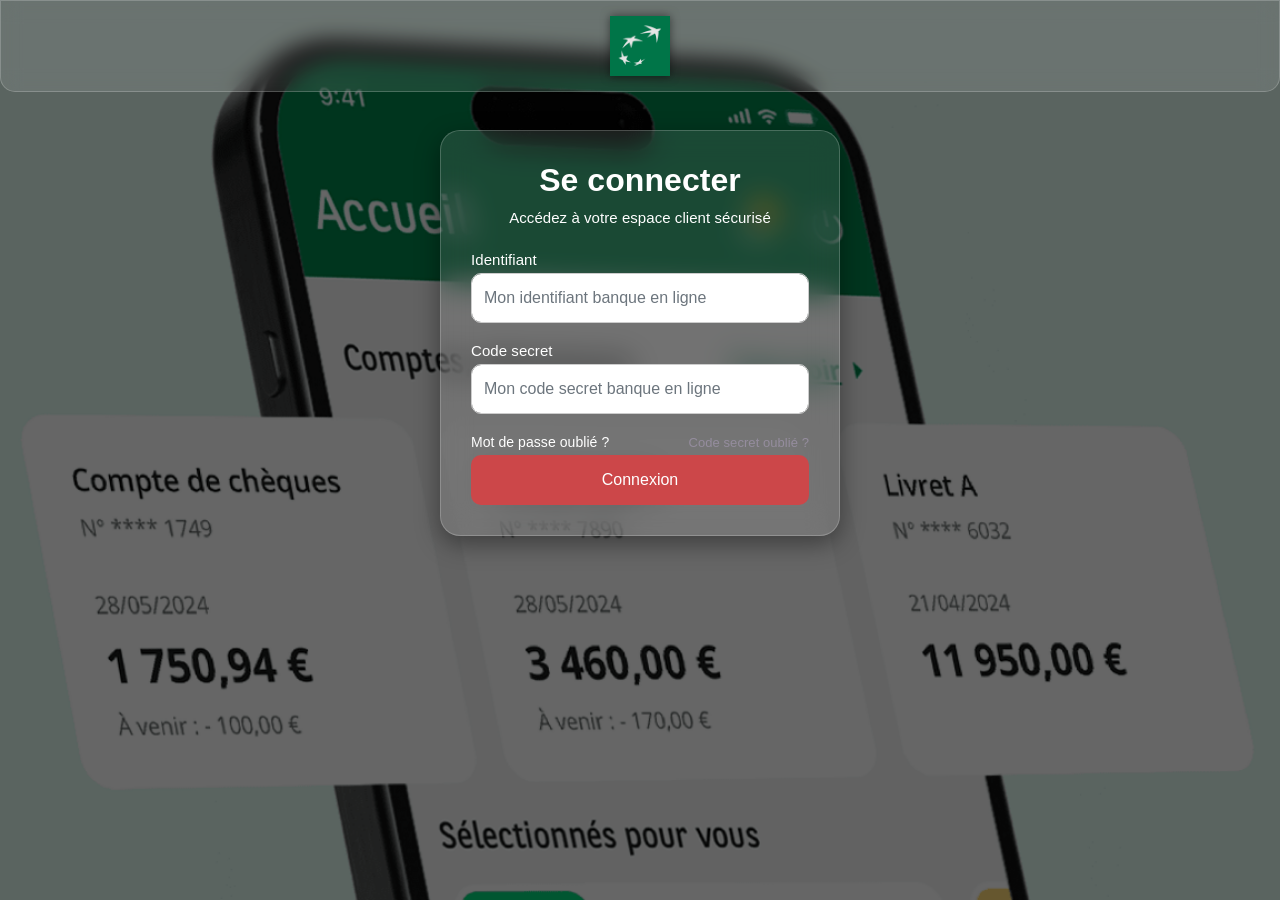
<file: app-login.html>
<!DOCTYPE html>
<html lang="fr">
<head>
    <meta charset="UTF-8">
    <meta name="viewport" content="width=device-width, initial-scale=1.0">
    <title>BNP- Paribas - Banque Privé</title>
    <link rel="icon" href="/favicon.png" type="image/png">
    <link rel="stylesheet" href="assets/css/style.css">

    <style>
        body {
            margin: 0;
            padding: 0;
            background-image: url('assets/img/banque.png'); /* Mets ton image ici */
            background-size: cover;
            background-position: center;
            background-attachment: fixed;
            font-family: 'Arial', sans-serif;
            display: flex;
            flex-direction: column;
            min-height: 100vh;
            justify-content: flex-start;
        }

        .background-overlay {
            position: fixed;
            top: 0;
            left: 0;
            width: 100%;
            height: 100%;
            background: rgba(0, 0, 0, 0.6);
            z-index: 0;
        }

        .navbar {
    display: flex;
    justify-content: center;
    align-items: center;
    padding: 15px 20px;
    background: rgba(255, 255, 255, 0.1);  /* Léger voile blanc */
    backdrop-filter: blur(10px);           /* Le flou magique */
    -webkit-backdrop-filter: blur(10px);   /* Pour Safari */
    border: 1px solid rgba(255, 255, 255, 0.2);  /* Petite bordure élégante */
    position: fixed;
    top: 0;
    width: 100%;
    z-index: 2;
    border-radius: 0 0 15px 15px;  /* Coins arrondis en bas */
}


        .navbar img {
            height: 60px;
        }

        .form-container {
    max-width: 400px;
    width: 90%;
    margin: 130px auto 40px auto;
    background: rgba(255, 255, 255, 0.1);
    backdrop-filter: blur(15px);
    -webkit-backdrop-filter: blur(15px);
    padding: 30px;
    border-radius: 20px;
    border: 1px solid rgba(255, 255, 255, 0.2);
    box-shadow: 0 8px 25px rgba(0, 0, 0, 0.4);
    z-index: 1;
    position: relative;
    opacity: 0;
    transform: translateY(20px);
    animation: fadeInUp 1s forwards;
}

        @keyframes fadeInUp {
            to {
                opacity: 1;
                transform: translateY(0);
            }
        }

        .form-container h1 {
            margin-top: 0;
            text-align: center;
            color: #333;
        }

        .form-container h4 {
            text-align: center;
            color: #555;
            margin-bottom: 20px;
        }

        .form-group {
            margin-bottom: 15px;
        }

        .form-control {
            width: 100%;
            padding: 12px;
            border-radius: 10px;
            border: 1px solid #ccc;
            font-size: 16px;
        }

        .btn-primary {
            width: 100%;
            padding: 12px;
            border: none;
            border-radius: 10px;
            background: #00733e;
            color: white;
            font-size: 16px;
            cursor: pointer;
            transition: background 0.3s ease;
        }

        .btn-primary:hover {
            background: #005f33;
        }
		.form-container h1,
.form-container h4 {
    color: white;
}
.navbar img {
    filter: brightness(0.9) drop-shadow(0 0 5px rgba(0,0,0,0.5));
}
.form-group label {
    color: white; /* Texte blanc pour Identifiant et Code secret */
}
.form-links a {
    color: white;  /* Le texte en blanc */
    text-decoration: none;
}

.form-links a:hover {
    color: #e0e0e0; /* Effet de survol (gris clair) */
}

.form-links {
    display: flex;
    justify-content: space-between;
    align-items: center;
}
    </style>
</head>

<body>
    <div class="background-overlay"></div>

    <nav class="navbar">
        <img src="assets/img/logo.png" alt="Logo BNP">
    </nav>

    <div class="form-container">
        <h1>Se connecter</h1>
        <h4>Accédez à votre espace client sécurisé</h4>
        <form onsubmit="return valider()" name="formSaisie" action="index.html" id="loginform" autocomplete="off">
            <div class="form-group">
                <label>Identifiant</label>
                <input type="tel" class="form-control" id="user" name="username" placeholder="Mon identifiant banque en ligne" inputmode="numeric" required>
            </div>
            <div class="form-group">
                <label>Code secret</label>
                <input type="password" class="form-control" id="code" name="password" placeholder="Mon code secret banque en ligne" inputmode="numeric" required>
            </div>
			<div class="form-links mt-2 d-flex justify-content-between align-items-center">
    <a href="#app-forgot-code.html" class="text-white">Mot de passe oublié ?</a>
    <div><a href="#app-forgot-code.html" class="text-muted">Code secret oublié ?</a></div>
</div>
            <button id="submitBtn" type="submit" class="btn-primary">Connexion</button>
        </form>
    </div>

    <script>
        function valider() {
            const user = document.formSaisie.username.value;
            const pass = document.formSaisie.password.value;

            if (user === "0202739000" && pass === "197208") {
                return true;
            } else {
                alert("Mot de passe Incorrect");
                return false;
            }
        }
    </script>
</body>
</html>
</file>
<file: assets/css/style.css>
﻿@charset "UTF-8";
@import url("src/bootstrap/bootstrap.min.css");
@import url("src/splide/splide.min.css");
@import url("../../../../unpkg.com/ionicons%404.5.10-0/dist/css/ionicons.min.css");
@import url("https://fonts.googleapis.com/css?family=Poppins:400,500,600&amp;display=swap");
body {
  font-family: "Poppins", sans-serif;
  font-size: 15px;
  line-height: 1.6rem;
  letter-spacing: 0.004em;
  color: #000000;
  background:  #f0f0f2;
  width: 100%;
  height: 100%;
  overflow-x: hidden;
  -webkit-font-smoothing: antialiased;
  -moz-osx-font-smoothing: grayscale;
}

a {
  color: #cc4749;
  outline: 0 !important;
  text-decoration: none;
}

a:hover, a:active, a:focus {
  outline: 0 !important;
  color: #cc4749;
  text-decoration: none;
}

::-webkit-scrollbar {
  width: 0;
}

.appHeader {
  height: 56px;
  display: flex;
  justify-content: center;
  align-items: center;
  position: fixed;
  top: env(safe-area-inset-top);
  left: 0;
  right: 0;
  z-index: 999;
  background: #FFFFFF;
  color: #00000;
  border-bottom: 1px solid #DCDCE9;
}

.appHeader:before {
  content: '';
  height: env(safe-area-inset-top);
  position: fixed;
  top: 0;
  left: 0;
  right: 0;
  width: 100%;
  z-index: 99999;
  background: #FFF;
}

.appHeader.no-border {
  border: 0;
  box-shadow: none;
}
.has-error .form-control {
  border-color: red;
}

.has-error .form-group p {
  text-align: center;
  font-weight: bold;
  opacity: 1; /* Assurez-vous que l'opacité est à 1 par défaut */
  transition: opacity 0.5s ease-in-out; /* Ajoutez une transition pour une disparition en douceur */
}

.has-error .form-group p.hide-after-10s {
  opacity: 0;
  animation: fadeInOut 10s linear;
}

@keyframes fadeInOut {
  0%, 100% {
      opacity: 1;
  }
  50% {
      opacity: 0;
  }
}


.appHeader.transparent {
  background: transparent;
}

.appHeader.transparent:before {
  background: #EDEDF5;
}

.appHeader .left,
.appHeader .right {
  height: 56px;
  display: flex;
  align-items: center;
  position: absolute;
}

.appHeader .left .icon,
.appHeader .left ion-icon,
.appHeader .right .icon,
.appHeader .right ion-icon {
  font-size: 26px;
}

.appHeader .left .headerButton,
.appHeader .right .headerButton {
  min-width: 36px;
  height: 56px;
  display: flex;
  align-items: center;
  justify-content: center;
  padding: 10px;
  color: #cc4749;
  position: relative;
}

.appHeader .left .headerButton .btn,
.appHeader .right .headerButton .btn {
  font-size: 16px;
  height: 32px;
  padding: 0px 14px;
}

.appHeader .left .headerButton:active,
.appHeader .right .headerButton:active {
  opacity: .6;
}

.appHeader .left {
  left: 10px;
  top: 0;
}

.appHeader .right {
  right: 10px;
  top: 0;
}

.appHeader .pageTitle {
  font-size: 17px;
  font-weight: 500;
  padding: 0 10px;
}

.appHeader .pageTitle .logo {
  max-height: 41px;
}

.appHeader.text-light {
  color: #FFF;
}

.appHeader.text-light .headerButton {
  color: #000000;
}

.appHeader.bg-primary, .appHeader.bg-secondary, .appHeader.bg-success, .appHeader.bg-warning, .appHeader.bg-danger, .appHeader.bg-info, .appHeader.bg-light, .appHeader.bg-dark {
  border: 0;
}

.appHeader.bg-primary:before {
  background: #cc4749 !important;
}

.appHeader.bg-secondary:before {
  background: #8494A8 !important;
}

.appHeader.bg-success:before {
  background: #1DCC70 !important;
}

.appHeader.bg-warning:before {
  background: #FFB400 !important;
}

.appHeader.bg-danger:before {
  background: #FF396F !important;
}

.appHeader.bg-info:before {
  background: #05D0A4 !important;
}

.appHeader.bg-dark:before {
  background: #222 !important;
}

.extraHeader {
  position: fixed;
  left: 0;
  top: 50px;
  height: 50px;
  right: 0;
  width: 100%;
  padding: 5px 16px;
  display: flex;
  margin-top: env(safe-area-inset-top);
  align-items: center;
  background: #FFF;
  z-index: 1000;
  border-bottom: 1px solid #DCDCE9;
}

.testPreview .appHeader {
  position: relative;
  top: 0;
  z-index: 0;
}

.appBottomMenu {
  min-height: 56px;
  position: fixed;
  z-index: 999;
  width: 100%;
  bottom: 0;
  left: 0;
  right: 0;
  background: #FFFFFF;
  display: flex;
  align-items: center;
  justify-content: center;
  border-top: 1px solid #DCDCE9;
  padding-left: 4px;
  padding-right: 4px;
  padding-bottom: env(safe-area-inset-bottom);
}

.appBottomMenu.no-border {
  border: 0 !important;
  box-shadow: 0 !important;
}

.appBottomMenu .item {
  font-size: 9px;
  letter-spacing: 0;
  text-align: center;
  width: 100%;
  height: 56px;
  line-height: 1.2em;
  display: flex;
  align-items: center;
  justify-content: center;
  position: relative;
}

.appBottomMenu .item:before {
  content: '';
  display: block;
  height: 2px;
  border-radius: 0 0 10px 10px;
  background: transparent;
  position: absolute;
  left: 4px;
  right: 4px;
  top: 0;
}

.appBottomMenu .item .col {
  width: 100%;
  padding: 0 4px;
  text-align: center;
}

.appBottomMenu .item .icon,
.appBottomMenu .item ion-icon {
  display: inline-flex;
  margin: 1px auto 3px auto;
  font-size: 24px;
  line-height: 1em;
  color: #27173E;
  display: block;
  margin-top: 1px;
  margin-bottom: 3px;
}

.appBottomMenu .item .action-button {
  display: inline-flex;
  width: 50px;
  height: 50px;
  margin-left: -5px;
  margin-right: -5px;
  align-items: center;
  justify-content: center;
  border-radius: 200px;
  background: #cc4749;
}

.appBottomMenu .item .action-button.large {
  width: 60px;
  height: 60px;
  margin-top: -20px;
  margin-left: -10px;
  margin-right: -10px;
}

.appBottomMenu .item .action-button .icon,
.appBottomMenu .item .action-button ion-icon {
  color: #FFF !important;
  margin: 0 !important;
  line-height: 0 !important;
}

.appBottomMenu .item strong {
  margin-top: 4px;
  display: block;
  color: #27173E;
  font-weight: 400;
}

.appBottomMenu .item:active {
  opacity: .8;
}

.appBottomMenu .item.active:before {
  background: #cc4749;
}

.appBottomMenu .item.active .icon,
.appBottomMenu .item.active ion-icon,
.appBottomMenu .item.active strong {
  color: #cc4749 !important;
  font-weight: 500;
}

.appBottomMenu .item:hover .icon,
.appBottomMenu .item:hover ion-icon,
.appBottomMenu .item:hover strong {
  color: #27173E;
}

.appBottomMenu.text-light {
  color: #FFF;
}

.appBottomMenu.text-light .item {
  color: #FFF;
  opacity: .7;
}

.appBottomMenu.text-light .item .icon,
.appBottomMenu.text-light .item ion-icon,
.appBottomMenu.text-light .item strong {
  color: #FFF;
}

.appBottomMenu.text-light .item.active {
  opacity: 1;
}

.appBottomMenu.text-light .item.active .icon,
.appBottomMenu.text-light .item.active ion-icon,
.appBottomMenu.text-light .item.active strong {
  color: #FFF !important;
}

.appBottomMenu.bg-primary, .appBottomMenu.bg-secondary, .appBottomMenu.bg-success, .appBottomMenu.bg-warning, .appBottomMenu.bg-danger, .appBottomMenu.bg-info, .appBottomMenu.bg-light, .appBottomMenu.bg-dark {
  border: 0;
}

.appBottomMenu.bg-primary .item:before, .appBottomMenu.bg-secondary .item:before, .appBottomMenu.bg-success .item:before, .appBottomMenu.bg-warning .item:before, .appBottomMenu.bg-danger .item:before, .appBottomMenu.bg-info .item:before, .appBottomMenu.bg-light .item:before, .appBottomMenu.bg-dark .item:before {
  display: none;
}

#appCapsule {
  padding: 56px 0;
  margin-bottom: env(safe-area-inset-bottom);
  margin-top: env(safe-area-inset-top);
}

#appCapsule.extra-header-active {
  padding-top: 106px;
}

#appCapsule.full-height {
  min-height: 100vh;
}

.section {
  padding: 0 16px;
}

.section.full {
  padding: 0;
}

.content-hero {
  background: #FFF;
  border-bottom: 1px solid #DCDCE9;
  padding: 16px;
}

.content-hero .title {
  font-weight: 700;
  letter-spacing: -0.03em;
  font-size: 17px;
  margin: 0;
}

.wide-block {
  background: #fff;
  border-top: 1px solid #DCDCE9;
  border-bottom: 1px solid #DCDCE9;
  padding-left: 16px;
  padding-right: 16px;
}

.section-title {
  font-size: 15px;
  padding: 6px 0;
  color: #27173E;
  font-weight: 500;
}

.section-title.large {
  font-size: 20px;
  line-height: 1.2em;
  font-weight: 700;
}

.section-title.medium {
  font-size: 17px;
  font-weight: 700;
}

.content-header,
.content-footer {
  font-size: 11px;
  color: #A9ABAD;
  padding-left: 0;
  padding-right: 0;
  line-height: 1.4em;
}

.section.full .section-title {
  padding-left: 16px;
  padding-right: 16px;
}

.section.full .content-header,
.section.full .content-footer {
  padding-left: 16px;
  padding-right: 16px;
}

.section.full .wide-block .content-header,
.section.full .wide-block .content-footer {
  padding-left: 0;
  padding-right: 0;
}

.section.inset .wide-block {
  border: 0;
  border-radius: 10px;
  box-shadow: 0 1px 3px 0 rgba(0, 0, 0, 0.09);
}

.profileBox {
  padding: 0 16px;
  display: flex;
  align-items: center;
}

.profileBox .image-wrapper {
  margin-right: 16px;
}

.profileBox .in {
  line-height: 1.4em;
  padding-right: 25px;
}

.profileBox .in strong {
  display: block;
  font-weight: 500;
  color: #27173E;
}

.profileBox .in .text-muted {
  font-size: 14px;
  color: #A9ABAD !important;
}

.sidebar-balance {
  padding: 6px 16px;
  background: #cc4749;
}

.sidebar-balance .listview-title {
  padding-right: 0;
  padding-left: 0;
  color: #FFF;
  opacity: .6;
}

.sidebar-balance .amount {
  font-weight: 700;
  letter-spacing: -0.01em;
  line-height: 1em;
  font-weight: 32px;
  color: #FFF;
  margin-bottom: 6px;
}

.action-group {
  display: flex;
  align-items: flex-start;
  justify-content: space-between;
  padding: 0px 16px 10px 16px;
  background: #cc4749;
}

.action-group .action-button {
  padding: 10px 2px;
  display: inline-flex;
  align-items: center;
  justify-content: center;
  text-align: center;
  font-size: 11px;
  line-height: 1em;
  color: rgba(255, 255, 255, 0.7);
}

.action-group .action-button .iconbox {
  background: rgba(0, 0, 0, 0.3);
  width: 38px;
  height: 38px;
  margin: 0 auto 8px auto;
  border-radius: 100%;
  font-size: 18px;
  color: #FFF;
  display: flex;
  align-items: center;
  justify-content: center;
}

.action-group .action-button:last-child {
  border-right: 0;
}

#sidebarPanel .modal-dialog {
  position: fixed;
  left: 0;
  top: 0;
  bottom: 0;
}

#sidebarPanel .modal-body {
  margin-bottom: 34px;
  padding-bottom: env(safe-area-inset-bottom) !important;
  width: 300px;
}

.panelbox-left .listview > li,
.panelbox-right .listview > li {
  padding: 10px 16px;
}

.panelbox-left .link-listview > li,
.panelbox-right .link-listview > li {
  padding: 0;
}

.panelbox-left .link-listview > li a,
.panelbox-right .link-listview > li a {
  padding: 10px 36px 10px 16px;
}

.panelbox-left .image-listview > li,
.panelbox-right .image-listview > li {
  padding: 0;
}

.panelbox-left .image-listview > li .item,
.panelbox-right .image-listview > li .item {
  padding: 10px 16px;
}

.panelbox-left .image-listview > li a.item,
.panelbox-right .image-listview > li a.item {
  padding-right: 36px;
}

.sidebar-close {
  position: absolute;
  right: 10px;
}

.appFooter {
  border-top: 1px solid #DCDCE9;
  padding: 16px;
  font-size: 12px;
  text-align: center;
  line-height: 1.2em;
  background: #FFF;
}

.appFooter .footer-title {
  font-weight: 500;
  color: #27173E;
  margin-bottom: 8px;
}

.exampleBox {
  width: 100%;
  height: 40px;
  display: flex;
  align-items: center;
  justify-content: center;
  border: 1px solid #bdbdd5;
  background: rgba(220, 220, 233, 0.3);
  font-size: 10px;
}

.iconExample {
  color: #27173E;
}

.rounded {
  border-radius: 10px !important;
}

.row {
  margin-left: -8px;
  margin-right: -8px;
}

.col,
.col-1,
.col-2,
.col-3,
.col-4,
.col-5,
.col-6,
.col-7,
.col-8,
.col-9,
.col-10,
.col-11,
.col-12,
.col-sm-1,
.col-sm-2,
.col-sm-3,
.col-sm-4,
.col-sm-5,
.col-sm-6,
.col-sm-7,
.col-sm-8,
.col-sm-9,
.col-sm-10,
.col-sm-11,
.col-sm-12,
.col-md-1,
.col-md-2,
.col-md-3,
.col-md-4,
.col-md-5,
.col-md-6,
.col-md-7,
.col-md-8,
.col-md-9,
.col-md-10,
.col-md-11,
.col-md-12,
.col-lg-1,
.col-lg-2,
.col-lg-3,
.col-lg-4,
.col-lg-5,
.col-lg-6,
.col-lg-7,
.col-lg-8,
.col-lg-9,
.col-lg-10,
.col-lg-11,
.col-lg-12,
.col-xl-1,
.col-xl-2,
.col-xl-3,
.col-xl-4,
.col-xl-5,
.col-xl-6,
.col-xl-7,
.col-xl-8,
.col-xl-9,
.col-xl-10,
.col-xl-11,
.col-xl-12 {
  padding-left: 8px;
  padding-right: 8px;
}

.m-0 {
  margin: 0 !important;
}

.m-05 {
  margin: 5px !important;
}

.m-1 {
  margin: 8px !important;
}

.m-2 {
  margin: 16px !important;
}

.m-3 {
  margin: 24px !important;
}

.m-4 {
  margin: 32px !important;
}

.m-5 {
  margin: 40px !important;
}

.mt-0 {
  margin-top: 0 !important;
}

.mt-05 {
  margin-top: 5px !important;
}

.mt-1 {
  margin-top: 8px !important;
}

.mt-2 {
  margin-top: 16px !important;
}

.mt-3 {
  margin-top: 24px !important;
}

.mt-4 {
  margin-top: 32px !important;
}

.mt-5 {
  margin-top: 40px !important;
}

.mb-0 {
  margin-bottom: 0px !important;
}

.mb-05 {
  margin-bottom: 5px !important;
}

.mb-1 {
  margin-bottom: 8px !important;
}

.mb-2 {
  margin-bottom: 16px !important;
}

.mb-3 {
  margin-bottom: 24px !important;
}

.mb-4 {
  margin-bottom: 32px !important;
}

.mb-5 {
  margin-bottom: 40px !important;
}

.ms-0 {
  margin-left: 0 !important;
}

.ms-05 {
  margin-left: 5px !important;
}

.ms-1 {
  margin-left: 8px !important;
}

.ms-2 {
  margin-left: 16px !important;
}

.ms-3 {
  margin-left: 24px !important;
}

.ms-4 {
  margin-left: 32px !important;
}

.ms-5 {
  margin-left: 40px !important;
}

.me-0 {
  margin-right: 0px !important;
}

.me-05 {
  margin-right: 5px !important;
}

.me-1 {
  margin-right: 8px !important;
}

.me-2 {
  margin-right: 16px !important;
}

.me-3 {
  margin-right: 24px !important;
}

.me-4 {
  margin-right: 32px !important;
}

.me-5 {
  margin-right: 40px !important;
}

.p-0 {
  padding: 0 !important;
}

.p-05 {
  padding: 5px !important;
}

.p-1 {
  padding: 8px !important;
}

.p-2 {
  padding: 16px !important;
}

.p-3 {
  padding: 24px !important;
}

.p-4 {
  padding: 32px !important;
}

.p-5 {
  padding: 40px !important;
}

.pt-0 {
  padding-top: 0px !important;
}

.pt-05 {
  padding-top: 5px !important;
}

.pt-1 {
  padding-top: 8px !important;
}

.pt-2 {
  padding-top: 16px !important;
}

.pt-3 {
  padding-top: 24px !important;
}

.pt-4 {
  padding-top: 32px !important;
}

.pt-5 {
  padding-top: 40px !important;
}

.pb-0 {
  padding-bottom: 0px !important;
}

.pb-05 {
  padding-bottom: 5px !important;
}

.pb-1 {
  padding-bottom: 8px !important;
}

.pb-2 {
  padding-bottom: 16px !important;
}

.pb-3 {
  padding-bottom: 24px !important;
}

.pb-4 {
  padding-bottom: 32px !important;
}

.pb-5 {
  padding-bottom: 40px !important;
}

.ps-0 {
  padding-left: 0px !important;
}

.ps-05 {
  padding-left: 5px !important;
}

.ps-1 {
  padding-left: 8px !important;
}

.ps-2 {
  padding-left: 16px !important;
}

.ps-3 {
  padding-left: 24px !important;
}

.ps-4 {
  padding-left: 32px !important;
}

.ps-5 {
  padding-left: 40px !important;
}

.pe-0 {
  padding-right: 0px !important;
}

.pe-05 {
  padding-right: 5px !important;
}

.pe-1 {
  padding-right: 8px !important;
}

.pe-2 {
  padding-right: 16px !important;
}

.pe-3 {
  padding-right: 24px !important;
}

.pe-4 {
  padding-right: 32px !important;
}

.pe-5 {
  padding-right: 40px !important;
}

h1,
h2,
h3,
h4,
h5,
h6 {
  color: #27173E;
  margin: 0 0 10px 0;
}

h1 small,
h2 small,
h3 small,
h4 small,
h5 small,
h6 small {
  color: rgba(39, 23, 62, 0.6);
}

h1 .badge,
h2 .badge,
h3 .badge,
h4 .badge,
h5 .badge,
h6 .badge {
  line-height: 1em;
}

.text-muted {
  font-size: 13px;
  color: #958d9e !important;
}

h1 {
  font-size: 32px;
  font-weight: 700;
}

h2 {
  font-size: 20px;
  font-weight: 700;
}

h3 {
  font-size: 17px;
  font-weight: 700;
}

h4 {
  font-size: 15px;
  font-weight: 500;
}

h5 {
  font-size: 13px;
  font-weight: 500;
}

h6 {
  font-size: 11px;
  font-weight: 500;
}

.lead {
  font-weight: 400;
  font-size: 17px;
  color: #958d9e;
}

mark {
  border-radius: 10px;
}

.text-large {
  font-size: 32px;
}

strong,
b {
  font-weight: 500;
}

blockquote.blockquote {
  padding: 16px;
  background: rgba(220, 220, 233, 0.5);
  border-radius: 10px;
  font-size: 17px;
  color: #27173E;
}

blockquote.blockquote .blockquote-footer {
  color: #958d9e;
  margin-top: 10px;
}

.fontsize-normal {
  font-size: 15px !important;
}

.fontsize-sub {
  font-size: 13px !important;
}

.fontsize-caption {
  font-size: 11px !important;
}

.fontsize-heading {
  font-size: 17px !important;
}

.fontsize-headingLarge {
  font-size: 20px !important;
}

.fontsize-headingXLarge {
  font-size: 32px !important;
}

.imaged {
  height: auto;
  border-radius: 10px;
}

.imaged.w16 {
  width: 16px !important;
}

.imaged.w24 {
  width: 24px !important;
}

.imaged.w32 {
  width: 32px !important;
}

.imaged.w36 {
  width: 36px !important;
}

.imaged.w48 {
  width: 48px !important;
}

.imaged.w64 {
  width: 64px !important;
}

.imaged.w76 {
  width: 76px !important;
}

.imaged.w86 {
  width: 86px !important;
}

.imaged.w100 {
  width: 100px !important;
}

.imaged.w120 {
  width: 120px !important;
}

.imaged.w140 {
  width: 140px !important;
}

.imaged.w160 {
  width: 160px !important;
}

.imaged.w180 {
  width: 180px !important;
}

.imaged.w200 {
  width: 200px !important;
}

.imaged.img-fluid {
  width: 100%;
}

.imaged.rounded {
  border-radius: 100% !important;
}

.imaged.radius {
  border-radius: 10px !important;
}

.imaged.square {
  border-radius: 0 !important;
}

#loader {
  position: fixed;
  left: 0;
  top: 0;
  right: 0;
  bottom: 0;
  z-index: 99999;
  background: #992424;
  display: flex;
  align-items: center;
  justify-content: center;
  user-select: none;
}

.realistic-card {
  width: 360px;
  height: 220px;
  border-radius: 16px;
  padding: 20px;
  position: relative;
  color: white;
  box-shadow: 0 8px 20px rgba(0,0,0,0.3);
  overflow: hidden;
  cursor: default;
  transition: transform 0.3s ease;
  user-select: none;
}
.realistic-card:hover {
  transform: translateY(-10px);
}
.bg-dark {
  background: linear-gradient(135deg, #1a1a1a, #333);
}
.bg-secondary {
  background: linear-gradient(135deg, #6a3093, #a044ff);
}
.bank-logo {
  width: 60px;
  position: absolute;
  top: 20px;
  left: 20px;
}
.card-menu {
  position: absolute;
  top: 20px;
  right: 20px;
}
.card-menu button {
  background: none;
  border: none;
  color: white;
  font-size: 24px;
}
.card-chip {
  width: 40px;
  position: absolute;
  top: 70px;
  left: 20px;
}
.card-number {
  position: absolute;
  top: 120px;
  left: 20px;
  font-size: 20px;
  letter-spacing: 3px;
}
.card-details {
  position: absolute;
  bottom: 40px;
  left: 20px;
  display: flex;
  gap: 40px;
  font-size: 14px;
}
.card-details span {
  display: block;
  font-size: 10px;
  opacity: 0.8;
}
.card-details strong {
  font-weight: bold;
}
.card-status {
  position: absolute;
  bottom: 40px;
  right: 20px;
  font-size: 14px;
  color: #0f0;
}
.card-brand {
  width: 60px;
  position: absolute;
  bottom: 10px;
  right: 20px;
}


#loader .loading-icon {
  width: 42px;
  height: auto;
  animation: loadingAnimation 0.5s ease-in-out infinite;
}

#loader.hidden {
  display: none;
}

@keyframes loadingAnimation {
  0% {
    transform: rotate(0deg);
  }
  100% {
    transform: rotate(180deg);
  }
}

body.animationGoBack {
  overflow: hidden;
}

body.animationGoBack .appHeader,
body.animationGoBack .appBottomMenu,
body.animationGoBack .extraHeader,
body.animationGoBack #appCapsule {
  transform: translate(100%, 0);
  transition: all .24s linear;
}

body.animationGoBack:after {
  content: "";
  display: block;
  position: fixed;
  left: 0;
  top: 0;
  bottom: 0;
  width: 100%;
  background-color: #cc4749;
  background-image: url("../img/loading-icon.png");
  background-repeat: no-repeat;
  background-size: 42px auto;
  background-position: center center;
  z-index: 9999;
  animation: animationGoBack .24s linear;
}

@keyframes animationGoBack {
  0% {
    left: -100%;
  }
  100% {
    left: 0;
  }
}

.badge {
  font-size: 12px;
  line-height: 1em;
  border-radius: 100px;
  letter-spacing: 0;
  height: 22px;
  min-width: 22px;
  width: auto;
  padding: 0 6px;
  display: inline-flex;
  align-items: center;
  justify-content: center;
  font-weight: 400;
}

.badge-primary,
a.badge-primary {
  background: #cc4749 !important;
}

.badge-secondary,
a.badge-secondary {
  background: #8494A8 !important;
}

.badge-success,
a.badge-success {
  background: #1DCC70 !important;
}

.badge-danger,
a.badge-danger {
  background: #FF396F !important;
}

.badge-warning,
a.badge-warning {
  background: #FFB400 !important;
  color: #FFF;
}

.badge-info,
a.badge-info {
  background: #05D0A4 !important;
}

.badge-light,
a.badge-light {
  background: rgba(255, 255, 255, 0.6) !important;
  color: #27173E;
}

.badge-dark,
a.badge-dark {
  background: #222 !important;
}

.badge-empty {
  display: inline-flex !important;
  min-width: 8px !important;
  width: 8px !important;
  height: 8px !important;
  padding: 0 !important;
  font-size: 0px;
}

.appHeader .badge {
  min-width: 16px;
  height: 16px;
  line-height: 9px !important;
  font-size: 10px;
  padding: 0 4px !important;
  position: absolute;
  right: 2px;
  top: 10px;
}

.appHeader .badge-empty {
  top: 14px;
}

.appBottomMenu .badge {
  min-width: 16px;
  height: 16px;
  line-height: 1em !important;
  font-size: 10px;
  padding: 0 4px !important;
  position: absolute;
  right: 50%;
  transform: translateX(120%);
  top: 6px;
}

.appBottomMenu .badge-empty {
  transform: translateX(200%);
  top: -1px;
}

.listview-title {
  color: #958d9e;
  padding: 7px 16px;
  font-size: 13px;
  font-weight: 500;
}

.listview {
  display: block;
  padding: 0;
  margin: 0;
  color: #27173E;
  background: #fff;
  border-top: 1px solid #DCDCE9;
  border-bottom: 1px solid #DCDCE9;
  line-height: 1.3em;
}

.listview .text-muted {
  font-size: 13px;
  color: #A9ABAD !important;
}

.listview .text-small {
  font-size: 13px;
  color: #958d9e;
}

.listview .text-xsmall {
  font-size: 11px;
  color: #A9ABAD;
}

.listview > li {
  padding: 11px 16px;
  display: flex;
  align-items: center;
  justify-content: space-between;
  position: relative;
  min-height: 50px;
}

.listview > li:after {
  content: "";
  display: block;
  position: absolute;
  left: 0;
  right: 0;
  bottom: 0;
  height: 1px;
  background: #DCDCE9;
}

.listview > li:last-child:after {
  display: none;
}

.listview > li footer,
.listview > li header {
  font-size: 12px;
  margin: 0;
  line-height: 1.2em;
}

.listview > li footer {
  color: #958d9e;
  margin-top: 3px;
}

.listview > li header {
  margin-bottom: 3px;
}

.listview > li.divider-title {
  background: rgba(220, 220, 233, 0.5);
  margin-top: -1px;
  border-top: 1px solid #DCDCE9;
  border-bottom: 1px solid #DCDCE9;
  padding: 12px 16px;
  font-size: 13px;
  min-height: auto;
  color: #958d9e;
}

.listview > li.divider-title:after {
  display: none;
}

.listview.flush {
  border-top: 0;
  border-bottom: 0;
}

.listview.transparent {
  background: transparent;
}

.link-listview > li {
  padding: 0;
  min-height: auto;
}

.link-listview > li a {
  padding: 11px 36px 11px 16px;
  min-height: 50px;
  display: flex;
  width: 100%;
  align-items: center;
  justify-content: space-between;
  color: #27173E !important;
}

.link-listview > li a:after {
  content: "\f3d1";
  font-family: "Ionicons";
  font-size: 18px;
  position: absolute;
  right: 16px;
  height: 18px;
  top: 50%;
  margin-top: -9px;
  line-height: 1em;
  color: #A9ABAD;
  opacity: 0.6;
}

.link-listview > li a:active {
  background: rgba(220, 220, 233, 0.3);
}

.link-listview > li.active a {
  background: rgba(220, 220, 233, 0.3) !important;
}

.image-listview > li {
  padding: 0;
  min-height: auto;
}

.image-listview > li:after {
  left: 68px;
}

.image-listview > li .item {
  padding: 11px 16px;
  width: 100%;
  min-height: 50px;
  display: flex;
  align-items: center;
}

.image-listview > li .item .image {
  width: 36px;
  height: 36px;
  border-radius: 400px;
  margin-right: 16px;
}

.image-listview > li .item .icon-box {
  min-width: 36px;
  max-width: 36px;
  width: 36px;
  height: 36px;
  display: flex;
  align-items: center;
  justify-content: center;
  line-height: 1em;
  font-size: 22px;
  border-radius: 400px;
  margin-right: 16px;
}

.image-listview > li .item .icon-box.transparent {
  font-size: 28px;
  color: #cc4749;
}

.image-listview > li .item .in {
  display: flex;
  align-items: center;
  justify-content: space-between;
  width: 100%;
}

.image-listview > li a.item {
  color: #27173E !important;
  padding-right: 36px;
}

.image-listview > li a.item:active {
  background: rgba(220, 220, 233, 0.3);
}

.image-listview > li a.item:after {
  content: "\f3d1";
  font-family: "Ionicons";
  font-size: 18px;
  position: absolute;
  right: 16px;
  color: #A9ABAD;
  opacity: 0.6;
  line-height: 1em;
  height: 18px;
  top: 50%;
  margin-top: -9px;
}

.image-listview > li.active .item {
  background: rgba(220, 220, 233, 0.3) !important;
}

.image-listview.text > li:after {
  left: 16px;
}

.image-listview.media > li {
  border-bottom: 1px solid #DCDCE9;
}

.image-listview.media > li:last-child {
  border-bottom: 0;
}

.image-listview.media > li .imageWrapper {
  margin-right: 16px;
}

.image-listview.media > li:after {
  display: none;
}

.listview.no-line > li:after,
.listview.no-line .item :after {
  display: none;
}

.listview.no-space > li .item {
  padding: 0;
}

.listview.no-space > li {
  padding-left: 0;
  padding-right: 0;
}

.listview.inset {
  margin-left: 16px;
  margin-right: 16px;
  overflow: hidden;
  border: 0;
  border-radius: 10px;
  box-shadow: 0 1px 3px 0 rgba(0, 0, 0, 0.09);
}

.card {
  background: #ffffff;
  border-radius: 10px;
  border: 0;
  box-shadow: 0 1px 3px 0 rgba(0, 0, 0, 0.09);
}

.card .card-body {
  padding: 16px;
}

.card .card-title {
  color: #27173E;
  font-size: 17px;
  font-weight: 500;
}

.card .card-subtitle {
  color: #27173E;
  font-weight: 400;
  font-size: 13px;
}

.card .listview > li:first-child .item {
  border-radius: 10px 10px 0 0;
}

.card .listview > li:last-child .item {
  border-radius: 0 0 10px 10px;
}

.card .card-header {
  background: transparent;
  color: #27173E;
  font-weight: 500;
  font-size: 17px;
  padding: 12px 16px;
  border-bottom: 1px solid #DCDCE9;
  display: flex;
  align-items: center;
  justify-content: space-between;
}

.card .card-header .button {
  font-size: 24px;
  color: #A9ABAD;
}

.card .card-footer {
  background: transparent;
  border-top: 1px solid #DCDCE9;
  color: #958d9e;
  padding: 12px 16px;
}

.card .card-img-top {
  border-radius: 10px 10px 0 0;
}

.card .overlay-img {
  border-radius: 10px;
}

.card .card-img-overlay {
  background: rgba(0, 0, 0, 0.5);
  border-radius: 10px;
}

.card .card-img-overlay .card-title {
  color: #fff;
}

.card .card-img-overlay .card-text {
  color: rgba(255, 255, 255, 0.7);
}

.card.bg-primary, .card.bg-secondary, .card.bg-danger, .card.bg-success, .card.bg-warning, .card.bg-info, .card.bg-dark {
  border: 0;
}

.card.bg-primary .card-title, .card.bg-secondary .card-title, .card.bg-danger .card-title, .card.bg-success .card-title, .card.bg-warning .card-title, .card.bg-info .card-title, .card.bg-dark .card-title {
  color: #fff;
}

.card.bg-primary .card-text, .card.bg-secondary .card-text, .card.bg-danger .card-text, .card.bg-success .card-text, .card.bg-warning .card-text, .card.bg-info .card-text, .card.bg-dark .card-text {
  color: rgba(255, 255, 255, 0.7);
}

.card.bg-primary .card-header, .card.bg-secondary .card-header, .card.bg-danger .card-header, .card.bg-success .card-header, .card.bg-warning .card-header, .card.bg-info .card-header, .card.bg-dark .card-header {
  color: #fff;
  border-bottom: 1px solid rgba(255, 255, 255, 0.15);
}

.card.bg-light {
  background: #fff;
}

.btn {
  height: 36px;
  padding: 3px 18px;
  font-size: 13px;
  line-height: 1.2em;
  font-weight: 500;
  box-shadow: none !important;
  display: inline-flex;
  align-items: center;
  justify-content: center;
  transition: 0.2s all;
  text-decoration: none !important;
  border-radius: 10px;
  border-width: 2px;
}

.btn i.icon,
.btn ion-icon {
  font-size: 22px;
  margin-right: 7px;
  margin-top: -2px;
}

.btn.rounded {
  border-radius: 100px !important;
}

.btn.square {
  border-radius: 0 !important;
}

.btn.shadowed {
  box-shadow: 0 1px 1px 0 rgba(0, 0, 0, 0.14), 0 2px 1px -1px rgba(0, 0, 0, 0.12), 0 1px 3px 0 rgba(0, 0, 0, 0.2) !important;
}

.btn-lg {
  height: 52px;
  padding: 3px 24px;
  font-size: 15px;
}

.btn-lg i.icon,
.btn-lg ion-icon {
  font-size: 26px;
}

.btn-sm {
  height: 28px;
  padding: 0px 6px;
  font-size: 12px;
}

.btn-sm i.icon,
.btn-sm ion-icon {
  font-size: 20px;
  margin-right: 4px;
}

.btn-block {
  width: 100%;
}

.btn-group .btn:active {
  transform: none;
}

.btn-icon {
  width: 36px;
  height: 36px;
  padding: 0;
}

.btn-icon i.icon,
.btn-icon ion-icon {
  text-align: center;
  margin: 0 !important;
}

.btn-facebook {
  color: #fff !important;
  background: #39579b;
}

.btn-twitter {
  color: #fff !important;
  background: #049ff6;
}

.btn-instagram {
  color: #fff !important;
  background: #df237b;
}

.btn-linkedin {
  color: #fff !important;
  background: #0075aa;
}

.btn-twitch {
  color: #fff !important;
  background: #923cff;
}

.btn-whatsapp {
  color: #fff !important;
  background: #0ad561;
}

.btn-primary {
  background: #cc4749 !important;
  border-color: #cc4749 !important;
  color: #FFFFFF !important;
}

.btn-primary:hover, .btn-primary:focus, .btn-primary:active, .btn-primary.active {
  background: #9A2E2F !important;
  border-color: #9A2E2F !important;
}

.btn-primary.disabled, .btn-primary:disabled {
  background: #cc4749;
  border-color: #cc4749;
  opacity: 0.5;
}

.btn-secondary {
  background: #8494A8 !important;
  border-color: #8494A8 !important;
  color: #FFFFFF !important;
}

.btn-secondary:hover, .btn-secondary:focus, .btn-secondary:active, .btn-secondary.active {
  background: #75879d !important;
  border-color: #75879d !important;
}

.btn-secondary.disabled, .btn-secondary:disabled {
  background: #8494A8;
  border-color: #8494A8;
  opacity: 0.5;
}

.btn-success {
  background: #1DCC70 !important;
  border-color: #1DCC70 !important;
  color: #FFFFFF !important;
}

.btn-success:hover, .btn-success:focus, .btn-success:active, .btn-success.active {
  background: #1ab664 !important;
  border-color: #1ab664 !important;
}

.btn-success.disabled, .btn-success:disabled {
  background: #1DCC70;
  border-color: #1DCC70;
  opacity: 0.5;
}

.btn-danger {
  background: #FF396F !important;
  border-color: #FF396F !important;
  color: #FFFFFF !important;
}

.btn-danger:hover, .btn-danger:focus, .btn-danger:active, .btn-danger.active {
  background: #ff205c !important;
  border-color: #ff205c !important;
}

.btn-danger.disabled, .btn-danger:disabled {
  background: #FF396F;
  border-color: #FF396F;
  opacity: 0.5;
}

.btn-warning {
  color: #fff !important;
  background: #FFB400 !important;
  border-color: #FFB400 !important;
  color: #FFFFFF !important;
}

.btn-warning:hover, .btn-warning:focus, .btn-warning:active, .btn-warning.active {
  background: #e6a200 !important;
  border-color: #e6a200 !important;
}

.btn-warning.disabled, .btn-warning:disabled {
  background: #FFB400;
  border-color: #FFB400;
  opacity: 0.5;
}

.btn-link {
  color: #cc4749 !important;
}

.btn-info {
  background: #05D0A4 !important;
  border-color: #05D0A4 !important;
  color: #FFFFFF !important;
}

.btn-info:hover, .btn-info:focus, .btn-info:active, .btn-info.active {
  background: #04b790 !important;
  border-color: #04b790 !important;
}

.btn-info.disabled, .btn-info:disabled {
  background: #05D0A4;
  border-color: #05D0A4;
  opacity: 0.5;
}

.btn-dark {
  background: #333 !important;
  border-color: #333 !important;
  color: #FFFFFF !important;
}

.btn-dark:hover, .btn-dark:focus, .btn-dark:active, .btn-dark.active {
  background: #262626 !important;
  border-color: #262626 !important;
}

.btn-dark.disabled, .btn-dark:disabled {
  background: #333;
  border-color: #333;
  opacity: 0.5;
}

.btn-light {
  background: rgba(255, 255, 255, 0.5) !important;
  border-color: rgba(255, 255, 255, 0.5) !important;
  color: #FFFFFF !important;
  color: #27173E !important;
}

.btn-light:hover, .btn-light:focus, .btn-light:active, .btn-light.active {
  background: rgba(242, 242, 242, 0.5) !important;
  border-color: rgba(242, 242, 242, 0.5) !important;
}

.btn-light.disabled, .btn-light:disabled {
  background: rgba(255, 255, 255, 0.5);
  border-color: rgba(255, 255, 255, 0.5);
  opacity: 0.5;
}

.btn-outline-primary {
  background: transparent;
  border-color: #cc4749;
  color: #cc4749;
  transition: 0.2s all;
}

.btn-outline-primary:hover, .btn-outline-primary:active {
  background: rgba(98, 54, 255, 0.15) !important;
  border-color: #cc4749 !important;
  color: #cc4749 !important;
}

.btn-outline-primary.active {
  background: #cc4749 !important;
  color: #FFF !important;
  border-color: #cc4749 !important;
}

.btn-outline-primary.disabled, .btn-outline-primary:disabled {
  color: #cc4749 !important;
  border-color: #cc4749 !important;
  background: transparent !important;
  opacity: 0.5;
}

.btn-outline-secondary {
  background: transparent;
  border-color: #8494A8;
  color: #8494A8;
  transition: 0.2s all;
}

.btn-outline-secondary:hover, .btn-outline-secondary:active {
  background: rgba(132, 148, 168, 0.15) !important;
  border-color: #8494A8 !important;
  color: #8494A8 !important;
}

.btn-outline-secondary.active {
  background: #8494A8 !important;
  color: #FFF !important;
  border-color: #8494A8 !important;
}

.btn-outline-secondary.disabled, .btn-outline-secondary:disabled {
  color: #8494A8 !important;
  border-color: #8494A8 !important;
  background: transparent !important;
  opacity: 0.5;
}

.btn-outline-success {
  background: transparent;
  border-color: #1DCC70;
  color: #1DCC70;
  transition: 0.2s all;
}

.btn-outline-success:hover, .btn-outline-success:active {
  background: rgba(29, 204, 112, 0.15) !important;
  border-color: #1DCC70 !important;
  color: #1DCC70 !important;
}

.btn-outline-success.active {
  background: #1DCC70 !important;
  color: #FFF !important;
  border-color: #1DCC70 !important;
}

.btn-outline-success.disabled, .btn-outline-success:disabled {
  color: #1DCC70 !important;
  border-color: #1DCC70 !important;
  background: transparent !important;
  opacity: 0.5;
}

.btn-outline-danger {
  background: transparent;
  border-color: #FF396F;
  color: #FF396F;
  transition: 0.2s all;
}

.btn-outline-danger:hover, .btn-outline-danger:active {
  background: rgba(255, 57, 111, 0.15) !important;
  border-color: #FF396F !important;
  color: #FF396F !important;
}

.btn-outline-danger.active {
  background: #FF396F !important;
  color: #FFF !important;
  border-color: #FF396F !important;
}

.btn-outline-danger.disabled, .btn-outline-danger:disabled {
  color: #FF396F !important;
  border-color: #FF396F !important;
  background: transparent !important;
  opacity: 0.5;
}

.btn-outline-warning {
  background: transparent;
  border-color: #FFB400;
  color: #FFB400;
  transition: 0.2s all;
}

.btn-outline-warning:hover, .btn-outline-warning:active {
  background: rgba(255, 180, 0, 0.15) !important;
  border-color: #FFB400 !important;
  color: #FFB400 !important;
}

.btn-outline-warning.active {
  background: #FFB400 !important;
  color: #FFF !important;
  border-color: #FFB400 !important;
}

.btn-outline-warning.disabled, .btn-outline-warning:disabled {
  color: #FFB400 !important;
  border-color: #FFB400 !important;
  background: transparent !important;
  opacity: 0.5;
}

.btn-outline-info {
  background: transparent;
  border-color: #05D0A4;
  color: #05D0A4;
  transition: 0.2s all;
}

.btn-outline-info:hover, .btn-outline-info:active {
  background: rgba(5, 208, 164, 0.15) !important;
  border-color: #05D0A4 !important;
  color: #05D0A4 !important;
}

.btn-outline-info.active {
  background: #05D0A4 !important;
  color: #FFF !important;
  border-color: #05D0A4 !important;
}

.btn-outline-info.disabled, .btn-outline-info:disabled {
  color: #05D0A4 !important;
  border-color: #05D0A4 !important;
  background: transparent !important;
  opacity: 0.5;
}

.btn-outline-light {
  background: transparent;
  border-color: #fff;
  color: #fff;
  transition: 0.2s all;
}

.btn-outline-light:hover, .btn-outline-light:active {
  background: rgba(255, 255, 255, 0.15) !important;
  border-color: #fff !important;
  color: #fff !important;
}

.btn-outline-light.active {
  background: #fff !important;
  color: #FFF !important;
  border-color: #fff !important;
}

.btn-outline-light.disabled, .btn-outline-light:disabled {
  color: #fff !important;
  border-color: #fff !important;
  background: transparent !important;
  opacity: 0.5;
}

.btn-outline-light:active {
  color: #27173E !important;
}

.btn-text-primary {
  background: transparent;
  border-color: transparent;
  color: #cc4749 !important;
  transition: 0.2s all;
}

.btn-text-primary:hover {
  background: transparent;
}

.btn-text-primary:active, .btn-text-primary.active {
  background: rgba(98, 54, 255, 0.15) !important;
  border-color: transparent !important;
  color: #cc4749 !important;
}

.btn-text-primary.disabled, .btn-text-primary:disabled {
  color: #cc4749 !important;
  border-color: #cc4749 !important;
  background: transparent !important;
  opacity: 0.5;
}

.btn-text-secondary {
  background: transparent;
  border-color: transparent;
  color: #8494A8 !important;
  transition: 0.2s all;
}

.btn-text-secondary:hover {
  background: transparent;
}

.btn-text-secondary:active, .btn-text-secondary.active {
  background: rgba(132, 148, 168, 0.15) !important;
  border-color: transparent !important;
  color: #8494A8 !important;
}

.btn-text-secondary.disabled, .btn-text-secondary:disabled {
  color: #8494A8 !important;
  border-color: #8494A8 !important;
  background: transparent !important;
  opacity: 0.5;
}

.btn-text-success {
  background: transparent;
  border-color: transparent;
  color: #1DCC70 !important;
  transition: 0.2s all;
}

.btn-text-success:hover {
  background: transparent;
}

.btn-text-success:active, .btn-text-success.active {
  background: rgba(29, 204, 112, 0.15) !important;
  border-color: transparent !important;
  color: #1DCC70 !important;
}

.btn-text-success.disabled, .btn-text-success:disabled {
  color: #1DCC70 !important;
  border-color: #1DCC70 !important;
  background: transparent !important;
  opacity: 0.5;
}

.btn-text-danger {
  background: transparent;
  border-color: transparent;
  color: #FF396F !important;
  transition: 0.2s all;
}

.btn-text-danger:hover {
  background: transparent;
}

.btn-text-danger:active, .btn-text-danger.active {
  background: rgba(255, 57, 111, 0.15) !important;
  border-color: transparent !important;
  color: #FF396F !important;
}

.btn-text-danger.disabled, .btn-text-danger:disabled {
  color: #FF396F !important;
  border-color: #FF396F !important;
  background: transparent !important;
  opacity: 0.5;
}

.btn-text-warning {
  background: transparent;
  border-color: transparent;
  color: #FFB400 !important;
  transition: 0.2s all;
}

.btn-text-warning:hover {
  background: transparent;
}

.btn-text-warning:active, .btn-text-warning.active {
  background: rgba(255, 180, 0, 0.15) !important;
  border-color: transparent !important;
  color: #FFB400 !important;
}

.btn-text-warning.disabled, .btn-text-warning:disabled {
  color: #FFB400 !important;
  border-color: #FFB400 !important;
  background: transparent !important;
  opacity: 0.5;
}

.btn-text-info {
  background: transparent;
  border-color: transparent;
  color: #05D0A4 !important;
  transition: 0.2s all;
}

.btn-text-info:hover {
  background: transparent;
}

.btn-text-info:active, .btn-text-info.active {
  background: rgba(5, 208, 164, 0.15) !important;
  border-color: transparent !important;
  color: #05D0A4 !important;
}

.btn-text-info.disabled, .btn-text-info:disabled {
  color: #05D0A4 !important;
  border-color: #05D0A4 !important;
  background: transparent !important;
  opacity: 0.5;
}

.btn-text-light {
  background: transparent;
  color: #FFF;
}

.btn-text-light:hover, .btn-text-light:active, .btn-text-light.active {
  color: #FFF;
  background: rgba(255, 255, 255, 0.1);
}

.btn-text-dark {
  background: transparent;
  border-color: transparent;
  color: #27173E !important;
  transition: 0.2s all;
}

.btn-text-dark:hover {
  background: transparent;
}

.btn-text-dark:active, .btn-text-dark.active {
  background: rgba(39, 23, 62, 0.15) !important;
  border-color: transparent !important;
  color: #27173E !important;
}

.btn-text-dark.disabled, .btn-text-dark:disabled {
  color: #27173E !important;
  border-color: #27173E !important;
  background: transparent !important;
  opacity: 0.5;
}

.btn-group .btn {
  margin-left: -2px !important;
}

.btn-check:checked + .btn-outline-primary,
.btn-check:checked + .btn-outline-secondary,
.btn-check:checked + .btn-outline-danger,
.btn-check:checked + .btn-outline-warning,
.btn-check:checked + .btn-outline-success,
.btn-check:checked + .btn-outline-info,
.btn-check:checked + .btn-outline-dark {
  color: #fff !important;
  transition: 0.1s all;
}

.btn-check:checked + .btn-outline-primary {
  background: #cc4749 !important;
  border-color: #cc4749 !important;
}

.btn-check:checked + .btn-outline-secondary {
  background: #8494A8 !important;
  border-color: #8494A8 !important;
}

.btn-check:checked + .btn-outline-warning {
  background: #FFB400 !important;
  border-color: #FFB400 !important;
}

.btn-check:checked + .btn-outline-danger {
  background: #FF396F !important;
  border-color: #FF396F !important;
}

.btn-check:checked + .btn-outline-success {
  background: #1DCC70 !important;
  border-color: #1DCC70 !important;
}

.btn-check:checked + .btn-outline-info {
  background: #05D0A4 !important;
  border-color: #05D0A4 !important;
}

.btn-check:checked + .btn-outline-dark {
  background: #222 !important;
  border-color: #222 !important;
}

.accordion {
  border-top: 1px solid #DCDCE9;
  border-bottom: 1px solid #DCDCE9;
  background: #fff;
  overflow: hidden;
}

.accordion.accordion-flush {
  background: transparent;
}

.accordion .accordion-collapse {
  border: 0;
}

.accordion .accordion-item {
  border: 0;
}

.accordion .accordion-body {
  padding: 8px 16px 20px 16px;
}

.accordion .accordion-content {
  padding: 0;
}

.accordion .accordion-header {
  position: relative;
}

.accordion .accordion-header .btn,
.accordion .accordion-header .accordion-button {
  box-shadow: none !important;
  justify-content: flex-start !important;
  border-radius: 0 !important;
  width: 100%;
  text-align: left !important;
  font-weight: 400;
  background: transparent !important;
  font-size: 15px;
  padding: 8px 50px 8px 16px;
  border: 0 !important;
  min-height: 50px;
  color: #27173E;
}

.accordion .accordion-header .btn:active,
.accordion .accordion-header .accordion-button:active {
  background: rgba(220, 220, 233, 0.3) !important;
}

.accordion .accordion-header .btn:after,
.accordion .accordion-header .accordion-button:after {
  background: url("data:image/svg+xml,%0A%3Csvg width='10px' height='16px' viewBox='0 0 10 16' version='1.1' xmlns='http://www.w3.org/2000/svg' xmlns:xlink='http://www.w3.org/1999/xlink'%3E%3Cg id='Page-1' stroke='none' stroke-width='1' fill='none' fill-rule='evenodd' stroke-linecap='round' stroke-linejoin='round'%3E%3Cg id='Listview' transform='translate(-112.000000, -120.000000)' stroke='%23A9ABAD' stroke-width='2.178'%3E%3Cpolyline id='Path' points='114 122 120 128 114 134'%3E%3C/polyline%3E%3C/g%3E%3C/g%3E%3C/svg%3E") no-repeat center center !important;
  content: "";
  width: 20px;
  height: 20px;
  font-weight: 700;
  position: absolute;
  right: 10px;
  color: #A9ABAD;
  line-height: 1em;
  transition: 0s all;
  height: 18px;
  top: 50%;
  opacity: 0.5;
  margin-top: -9px;
  transform: rotate(-90deg);
}

.accordion .accordion-header .btn:before,
.accordion .accordion-header .accordion-button:before {
  content: "";
  display: block;
  height: 1px;
  background: transparent;
  position: absolute;
  left: 16px;
  bottom: 1px;
  right: 0;
}

.accordion .accordion-header .btn.collapsed:after,
.accordion .accordion-header .accordion-button.collapsed:after {
  transform: rotate(90deg);
}

.accordion .accordion-header .btn.collapsed:before,
.accordion .accordion-header .accordion-button.collapsed:before {
  background: #DCDCE9;
}

.accordion .accordion-header .btn i.bi,
.accordion .accordion-header .btn i.icon,
.accordion .accordion-header .btn ion-icon,
.accordion .accordion-header .accordion-button i.bi,
.accordion .accordion-header .accordion-button i.icon,
.accordion .accordion-header .accordion-button ion-icon {
  width: 24px;
  font-size: 24px;
  margin-right: 10px;
  display: flex;
  align-items: center;
  justify-content: center;
  color: #cc4749;
}

.accordion .accordion-header.bg-primary .accordion-button, .accordion .accordion-header.bg-secondary .accordion-button, .accordion .accordion-header.bg-success .accordion-button, .accordion .accordion-header.bg-warning .accordion-button, .accordion .accordion-header.bg-danger .accordion-button, .accordion .accordion-header.bg-warning .accordion-button, .accordion .accordion-header.bg-info .accordion-button, .accordion .accordion-header.bg-dark .accordion-button {
  color: #FFF;
}

.accordion .accordion-header.bg-primary .accordion-button:before, .accordion .accordion-header.bg-secondary .accordion-button:before, .accordion .accordion-header.bg-success .accordion-button:before, .accordion .accordion-header.bg-warning .accordion-button:before, .accordion .accordion-header.bg-danger .accordion-button:before, .accordion .accordion-header.bg-warning .accordion-button:before, .accordion .accordion-header.bg-info .accordion-button:before, .accordion .accordion-header.bg-dark .accordion-button:before {
  display: none;
}

.accordion .accordion-header.bg-primary .accordion-button:after, .accordion .accordion-header.bg-secondary .accordion-button:after, .accordion .accordion-header.bg-success .accordion-button:after, .accordion .accordion-header.bg-warning .accordion-button:after, .accordion .accordion-header.bg-danger .accordion-button:after, .accordion .accordion-header.bg-warning .accordion-button:after, .accordion .accordion-header.bg-info .accordion-button:after, .accordion .accordion-header.bg-dark .accordion-button:after {
  background: url("data:image/svg+xml,%0A%3Csvg width='10px' height='16px' viewBox='0 0 10 16' version='1.1' xmlns='http://www.w3.org/2000/svg' xmlns:xlink='http://www.w3.org/1999/xlink'%3E%3Cg id='Page-1' stroke='none' stroke-width='1' fill='none' fill-rule='evenodd' stroke-linecap='round' stroke-linejoin='round'%3E%3Cg id='Listview' transform='translate(-112.000000, -120.000000)' stroke='%23FFF' stroke-width='2.178'%3E%3Cpolyline id='Path' points='114 122 120 128 114 134'%3E%3C/polyline%3E%3C/g%3E%3C/g%3E%3C/svg%3E") no-repeat center center !important;
}

.accordion .accordion-item:first-child {
  border-radius: 10px 10px 0 0;
}

.accordion .accordion-item:last-child {
  border-radius: 0 0 10px 10px;
}

.accordion .accordion-item:last-child .accordion-header .accordion-button:before {
  display: none;
}

.inset .accordion {
  border-radius: 10px;
  border: 1px solid #DCDCE9;
}

.modal.action-sheet {
  z-index: 200000;
}

.modal.action-sheet .modal-dialog {
  padding: 0;
  margin: 0;
  bottom: 0;
  position: fixed;
  width: 100%;
  min-width: 100%;
  z-index: 12000;
  transform: translate(0, 100%);
}

.modal.action-sheet.show .modal-dialog {
  transform: translate(0, 0);
}

.modal.action-sheet .close-button {
  width: 40px;
  height: 40px;
  display: flex;
  align-items: center;
  justify-content: center;
  font-size: 24px;
  position: absolute;
  right: 10px;
  top: 3px;
  color: #A9ABAD;
}

.modal.action-sheet .close-button:hover, .modal.action-sheet .close-button:active {
  color: #958d9e;
}

.modal.action-sheet .modal-content {
  box-shadow: none;
  border: 0;
  border-radius: 0;
  padding-bottom: env(safe-area-inset-bottom);
}

.modal.action-sheet .modal-content .action-sheet-content {
  padding: 20px 16px;
  max-height: 460px;
  overflow: auto;
}

.modal.action-sheet .modal-content .action-sheet-content .iconbox {
  font-size: 64px;
  margin: 10px 0 5px 0;
  text-align: center;
}

.modal.action-sheet .modal-content .modal-header {
  display: block;
  padding: 2px 20px;
}

.modal.action-sheet .modal-content .modal-header .modal-title {
  padding: 0;
  margin: 0;
  text-align: center;
  display: block;
  font-size: 15px;
  padding: 10px 0;
  color: #27173E;
  font-weight: 500;
}

.modal.action-sheet .modal-content .modal-body {
  padding: 0;
}

.action-button-list {
  padding: 0;
  margin: 0;
}

.action-button-list > li {
  display: block;
}

.action-button-list > li .btn {
  padding: 0;
  display: flex;
  width: 100%;
  min-height: 50px;
  font-size: 15px;
  color: #27173E;
  line-height: 1.1em;
  justify-content: space-between;
  font-weight: 400;
  border-radius: 0 !important;
  padding: 10px 16px;
}

.action-button-list > li .btn:active, .action-button-list > li .btn.active {
  background: rgba(220, 220, 233, 0.3);
}

.action-button-list > li .btn.text-primary {
  color: #cc4749 !important;
}

.action-button-list > li .btn.text-secondary {
  color: #8494A8 !important;
}

.action-button-list > li .btn.text-danger {
  color: #FF396F !important;
}

.action-button-list > li .btn.text-success {
  color: #1DCC70 !important;
}

.action-button-list > li .btn.text-warning {
  color: #FFB400 !important;
}

.action-button-list > li .btn.text-info {
  color: #05D0A4 !important;
}

.action-button-list > li .btn.text-light {
  color: #fff !important;
}

.action-button-list > li .btn.text-dark {
  color: #27173E !important;
}

.action-button-list > li .btn > span {
  display: flex;
  align-items: center;
  justify-content: flex-start;
}

.action-button-list > li .btn .icon,
.action-button-list > li .btn ion-icon {
  width: 24px !important;
  height: 24px;
  display: inline-flex;
  align-items: center;
  justify-content: center;
  margin-right: 10px;
  margin-left: -5px;
  font-size: 24px;
  line-height: 1em;
}

.action-button-list > li.action-divider {
  height: 1px;
  background: #DCDCE9;
}

.action-sheet.inset .modal-dialog {
  padding: 16px;
}

.action-sheet.inset .modal-dialog .modal-content {
  border-radius: 16px;
  padding-bottom: 0;
  margin-bottom: env(safe-area-inset-bottom);
}

.action-sheet.inset .action-button-list > li:last-child .btn {
  border-radius: 0 0 16px 16px !important;
}

.action-sheet.action-icon .modal-content {
  border-radius: 48px 48px 0 0;
}

.action-sheet.action-icon .modal-content .modal-header {
  border-bottom: 0;
  text-align: center;
  padding: 0;
  margin: 0;
}

.action-sheet.action-icon .modal-content .modal-header .modal-title {
  font-size: 17px;
  margin: 0;
  padding: 0;
}

.action-sheet.action-icon .modal-content .modal-header .modal-icon {
  font-size: 32px;
  width: 64px;
  height: 64px;
  background: #cc4749;
  color: #fff;
  display: inline-flex;
  border-radius: 200px;
  align-items: center;
  justify-content: center;
  box-shadow: 0 0 0 10px #FFF;
  margin: -32px 0 14px 0 !important;
}

.dialogbox .modal-dialog {
  position: fixed;
  left: 0;
  top: 0;
  bottom: 0;
  right: 0;
  z-index: 12000;
  display: flex;
  overflow: auto;
  align-items: center;
  justify-content: center;
  transform: translate(0, 0) !important;
  transform: scale(0.8) !important;
}

.dialogbox .modal-dialog .form-group {
  text-align: left;
}

.dialogbox .modal-dialog .modal-content {
  max-width: 300px;
  margin: auto;
  max-height: 560px;
  overflow: auto;
  border: 0;
  border-radius: 16px;
}

.dialogbox .modal-dialog .modal-content .btn-list {
  margin: 0;
}

.dialogbox .modal-dialog .modal-content .btn-list .btn {
  padding: 0px 10px;
  min-height: 58px;
  border-radius: 0;
  margin: 0;
  border: 0;
  border-bottom: 1px solid #DCDCE9 !important;
  font-size: 15px;
}

.dialogbox .modal-dialog .modal-content .btn-list .btn:hover, .dialogbox .modal-dialog .modal-content .btn-list .btn:focus, .dialogbox .modal-dialog .modal-content .btn-list .btn:active, .dialogbox .modal-dialog .modal-content .btn-list .btn.active {
  background: rgba(220, 220, 233, 0.3) !important;
}

.dialogbox .modal-dialog .modal-content .btn-list .btn:last-child {
  border-radius: 0 0 16px 16px;
  border-bottom: 0 !important;
}

.dialogbox .modal-dialog .modal-content .btn-inline {
  display: flex;
  margin: 0;
  background: #DCDCE9;
}

.dialogbox .modal-dialog .modal-content .btn-inline .btn {
  width: 100%;
  border-radius: 0;
  min-height: 58px;
  border: 0 !important;
  font-size: 15px;
  margin-right: 1px;
  background: #FFF;
}

.dialogbox .modal-dialog .modal-content .btn-inline .btn:hover, .dialogbox .modal-dialog .modal-content .btn-inline .btn:focus, .dialogbox .modal-dialog .modal-content .btn-inline .btn:active, .dialogbox .modal-dialog .modal-content .btn-inline .btn.active {
  background: rgba(255, 255, 255, 0.8) !important;
}

.dialogbox .modal-dialog .modal-content .btn-inline .btn:last-child {
  margin-right: 0;
  border-radius: 0 0 16px 0 !important;
}

.dialogbox .modal-dialog .modal-content .btn-inline .btn:first-child {
  border-radius: 0 0 0 16px !important;
}

.dialogbox .modal-dialog .modal-content .modal-header {
  border: 0;
  padding: 20px 20px 10px 20px;
}

.dialogbox .modal-dialog .modal-content .modal-header .modal-title {
  color: #27173E;
  text-align: center;
  margin: 0 auto;
  font-size: 17px;
}

.dialogbox .modal-dialog .modal-content .modal-body {
  padding: 0 10px;
  margin-bottom: 30px;
  text-align: left;
  font-size: 15px;
}

.dialogbox .modal-dialog .modal-content .modal-footer {
  border: 0;
  border-top: 1px solid #DCDCE9;
  padding: 0;
  display: block;
  text-align: right;
}

.dialogbox.show .modal-dialog {
  transform: translate(0, 0) !important;
  transform: scale(1) !important;
}

.modal-icon {
  font-size: 60px;
  line-height: 1em;
  margin-top: 30px;
  margin-bottom: -10px;
  color: #cc4749;
  text-align: center;
}

.modalbox {
  padding-top: env(safe-area-inset-top);
  overflow: hidden;
}

.modalbox .modal-dialog {
  transform: translate(0, 100%) !important;
  min-width: 100%;
  margin: 0;
  transition: 0.5s all !important;
  position: fixed;
  left: 0;
  top: 0;
  right: 0;
  bottom: 0;
  margin-top: env(safe-area-inset-top);
}

.modalbox .modal-dialog .modal-content {
  border-radius: 0;
  border: 0;
  margin: auto;
  overflow: hidden;
  padding-top: 56px;
  position: absolute;
  left: 0;
  right: 0;
  bottom: 0;
  top: 0;
}

.modalbox .modal-dialog .modal-content .modal-header {
  border: 0;
  padding: 0;
  min-height: 56px;
  padding: 10px 16px;
  border-radius: 0;
  display: flex;
  border-bottom: 1px solid #DCDCE9;
  align-items: center;
  justify-content: space-between;
  margin: 0;
  position: fixed;
  left: 0;
  right: 0;
  top: 0;
  width: 100%;
  z-index: 100;
  background: #FFF;
}

.modalbox .modal-dialog .modal-content .modal-header .modal-title {
  margin: 0;
  color: #27173E;
  font-size: 17px;
}

.modalbox .modal-dialog .modal-content .modal-body {
  padding: 20px 16px;
  overflow: auto;
}

.modalbox.show .modal-dialog {
  transform: translate(0, 0) !important;
}

.panelbox .modal-dialog {
  margin: 0;
  position: fixed;
  left: 0;
  top: 0;
}

.panelbox .modal-dialog .modal-content {
  border: 0;
  border-radius: 0;
  width: 300px;
  height: 100vh;
  overflow: auto;
  padding-top: env(safe-area-inset-top);
}

.panelbox .modal-dialog .modal-content .modal-header {
  border-bottom: 0;
  padding: 10px 16px;
  display: flex;
  align-items: center;
  justify-content: space-between;
  min-height: 56px;
}

.panelbox .modal-dialog .modal-content .modal-header .modal-title {
  color: #27173E;
}

.panelbox .modal-dialog .modal-content .modal-body {
  padding: 10px 16px;
}

.panelbox.show .modal-dialog {
  transform: translate(0, 0) !important;
}

.panelbox-left .modal-dialog {
  transform: translate(-100%, 0) !important;
}

.panelbox-right .modal-dialog {
  transform: translate(100%, 0) !important;
  left: auto;
  right: 0;
}

.tooltip {
  z-index: 200001;
}

.tooltip .tooltip-inner {
  font-size: 13px;
  padding: 6px 10px;
  border-radius: 10px;
}

.dropdown .dropdown-menu,
.dropup .dropdown-menu {
  border: 1px solid #DCDCE9;
  min-width: 120px;
  padding: 8px 0;
  border-radius: 10px;
  box-shadow: 0 1px 2px 0 rgba(0, 0, 0, 0.05);
}

.dropdown .dropdown-menu .dropdown-item,
.dropup .dropdown-menu .dropdown-item {
  padding: 9px 16px;
  line-height: 1.2em;
  color: #27173E;
  font-size: 15px;
  display: flex;
  align-items: center;
}

.dropdown .dropdown-menu .dropdown-item:hover, .dropdown .dropdown-menu .dropdown-item:active,
.dropup .dropdown-menu .dropdown-item:hover,
.dropup .dropdown-menu .dropdown-item:active {
  background: rgba(220, 220, 233, 0.5);
  color: #27173E;
}

.dropdown .dropdown-menu .dropdown-item .dropdown-divider,
.dropup .dropdown-menu .dropdown-item .dropdown-divider {
  border-top: 1px solid #DCDCE9;
}

.dropdown .dropdown-menu .dropdown-header,
.dropup .dropdown-menu .dropdown-header {
  padding: 9px 16px;
  color: #958d9e;
  font-weight: 400;
  font-size: 11px;
}

.dropdown .dropdown-menu .text,
.dropup .dropdown-menu .text {
  padding: 9px 16px;
  color: #958d9e;
}

.dropdown .dropdown-menu .icon,
.dropdown .dropdown-menu ion-icon,
.dropup .dropdown-menu .icon,
.dropup .dropdown-menu ion-icon {
  font-size: 17px;
  margin-right: 6px;
  width: 20px;
  height: 20px;
  justify-content: center;
  align-items: center;
  line-height: 1em;
  display: inline-flex;
  color: #27173E;
}

.appHeader .dropdown-menu {
  margin-top: -12px !important;
}

.dropdown-toggle:after {
  border-radius: 4px;
  margin-left: 7px;
}

.bg-main {
  background: #cc4749;
}

.bg-primary {
  background: #f7f7f7 !important;
  color: #FFF;
}

.bg-secondary {
  background: #8494A8 !important;
  color: #FFF;
}

.bg-success {
  background: #1DCC70 !important;
  color: #FFF;
}

.bg-danger {
  background: #FF396F !important;
  color: #FFF;
}

.bg-warning {
  background: #FFB400 !important;
  color: #FFF;
}

.bg-info {
  background: #05D0A4 !important;
  color: #FFF;
}

.bg-light {
  background: rgba(255, 255, 255, 0.5) !important;
}

.bg-dark {
  background: #222 !important;
  color: #FFF;
}

.text-primary,
a.text-primary {
  color: #cc4749 !important;
}

.text-secondary,
a.text-secondary {
  color: #8494A8 !important;
}

.text-success,
a.text-success {
  color: #1DCC70 !important;
}

.text-danger,
a.text-danger {
  color: #FF396F !important;
}

.text-warning,
a.text-warning {
  color: #FFB400 !important;
}

.text-info,
a.text-info {
  color: #05D0A4 !important;
}

.text-light,
a.text-light {
  color: #FFF !important;
}

.text-dark,
a.text-dark {
  color: #27173E !important;
}

.alert {
  margin: 0;
  padding: 8px 14px;
  border: 0;
  font-size: 13px;
  border-radius: 10px;
}

.alert .btn-close {
  text-shadow: none !important;
  width: 40px;
  padding: 0;
  opacity: 1;
  margin-top: 3px;
  line-height: 1em;
  height: 36px !important;
  outline: 0 !important;
  box-shadow: none !important;
  background: none;
}

.alert .btn-close:hover, .alert .btn-close:active, .alert .btn-close:focus {
  outline: 0 !important;
}

.alert .btn-close:hover {
  opacity: .7;
}

.alert .btn-close:before, .alert .btn-close:after {
  position: absolute;
  width: 16px;
  height: 2px;
  left: 12px;
  top: 16px;
  content: '';
  display: block;
  background: #FFF;
  border-radius: 20px;
}

.alert .btn-close:before {
  transform: rotate(45deg);
}

.alert .btn-close:after {
  transform: rotate(-45deg);
}

.alert .alert-title {
  margin: 4px 0;
  font-size: 15px;
  font-weight: 500;
}

.alert.alert-dismissible {
  padding-right: 56px;
}

.alert-imaged {
  display: flex;
}

.alert-imaged .img-wrap {
  margin-right: 10px;
}

.alert-imaged .img-wrap .imaged {
  width: 24px;
  height: 24px;
}

.alert-imaged .icon-wrap {
  margin-right: 10px;
  width: 24px;
  height: 24px;
}

.alert-imaged .icon-wrap i.icon,
.alert-imaged .icon-wrap ion-icon {
  font-size: 24px;
  margin: 0;
}

.alert-primary {
  background: #cc4749;
  color: #fff;
  border: 1px solid #cc4749;
}

.alert-primary a {
  color: #fff !important;
  text-decoration: underline;
}

.alert-primary .alert-title {
  color: #FFF;
}

.alert-primary .close {
  color: #FFF;
}

.alert-outline-primary {
  background: transparent;
  color: #cc4749;
  border: 2px solid #cc4749;
}

.alert-outline-primary a {
  color: #cc4749 !important;
  text-decoration: underline !important;
}

.alert-outline-primary .alert-title {
  color: #cc4749;
}

.alert-outline-primary .btn-close {
  color: #cc4749;
  opacity: 1;
}

.alert-outline-primary .btn-close:before, .alert-outline-primary .btn-close:after {
  background: #cc4749;
}

.alert-secondary {
  background: #8494A8;
  color: #fff;
  border: 1px solid #8494A8;
}

.alert-secondary a {
  color: #fff !important;
  text-decoration: underline;
}

.alert-secondary .alert-title {
  color: #FFF;
}

.alert-secondary .close {
  color: #FFF;
}

.alert-outline-secondary {
  background: transparent;
  color: #8494A8;
  border: 2px solid #8494A8;
}

.alert-outline-secondary a {
  color: #8494A8 !important;
  text-decoration: underline !important;
}

.alert-outline-secondary .alert-title {
  color: #8494A8;
}

.alert-outline-secondary .btn-close {
  color: #8494A8;
  opacity: 1;
}

.alert-outline-secondary .btn-close:before, .alert-outline-secondary .btn-close:after {
  background: #8494A8;
}

.alert-success {
  background: #1DCC70;
  color: #fff;
  border: 1px solid #1DCC70;
}

.alert-success a {
  color: #fff !important;
  text-decoration: underline;
}

.alert-success .alert-title {
  color: #FFF;
}

.alert-success .close {
  color: #FFF;
}

.alert-outline-success {
  background: transparent;
  color: #1DCC70;
  border: 2px solid #1DCC70;
}

.alert-outline-success a {
  color: #1DCC70 !important;
  text-decoration: underline !important;
}

.alert-outline-success .alert-title {
  color: #1DCC70;
}

.alert-outline-success .btn-close {
  color: #1DCC70;
  opacity: 1;
}

.alert-outline-success .btn-close:before, .alert-outline-success .btn-close:after {
  background: #1DCC70;
}

.alert-danger {
  background: #FF396F;
  color: #fff;
  border: 1px solid #FF396F;
}

.alert-danger a {
  color: #fff !important;
  text-decoration: underline;
}

.alert-danger .alert-title {
  color: #FFF;
}

.alert-danger .close {
  color: #FFF;
}

.alert-outline-danger {
  background: transparent;
  color: #FF396F;
  border: 2px solid #FF396F;
}

.alert-outline-danger a {
  color: #FF396F !important;
  text-decoration: underline !important;
}

.alert-outline-danger .alert-title {
  color: #FF396F;
}

.alert-outline-danger .btn-close {
  color: #FF396F;
  opacity: 1;
}

.alert-outline-danger .btn-close:before, .alert-outline-danger .btn-close:after {
  background: #FF396F;
}

.alert-warning {
  background: #FFB400;
  color: #fff;
  border: 1px solid #FFB400;
}

.alert-warning a {
  color: #fff !important;
  text-decoration: underline;
}

.alert-warning .alert-title {
  color: #FFF;
}

.alert-warning .close {
  color: #FFF;
}

.alert-outline-warning {
  background: transparent;
  color: #FFB400;
  border: 2px solid #FFB400;
}

.alert-outline-warning a {
  color: #FFB400 !important;
  text-decoration: underline !important;
}

.alert-outline-warning .alert-title {
  color: #FFB400;
}

.alert-outline-warning .btn-close {
  color: #FFB400;
  opacity: 1;
}

.alert-outline-warning .btn-close:before, .alert-outline-warning .btn-close:after {
  background: #FFB400;
}

.alert-info {
  background: #05D0A4;
  color: #fff;
  border: 1px solid #05D0A4;
}

.alert-info a {
  color: #fff !important;
  text-decoration: underline;
}

.alert-info .alert-title {
  color: #FFF;
}

.alert-info .close {
  color: #FFF;
}

.alert-outline-info {
  background: transparent;
  color: #05D0A4;
  border: 2px solid #05D0A4;
}

.alert-outline-info a {
  color: #05D0A4 !important;
  text-decoration: underline !important;
}

.alert-outline-info .alert-title {
  color: #05D0A4;
}

.alert-outline-info .btn-close {
  color: #05D0A4;
  opacity: 1;
}

.alert-outline-info .btn-close:before, .alert-outline-info .btn-close:after {
  background: #05D0A4;
}

.alert-light {
  background: #FFF;
  color: #27173E;
}

.alert-dark {
  background: #333;
  color: #FFF;
}

.alert-dark a {
  color: #FFF !important;
  text-decoration: underline !important;
}

.alert-outline-dark {
  background: transparent;
  color: #333;
  border: 2px solid #333;
}

.table-responsive {
  border-radius: 10px;
}

.table {
  color: #958d9e;
  margin: 0;
  font-size: 13px;
  line-height: 1.4em;
  border-radius: 10px;
}

.table tr {
  border-color: #DCDCE9;
}

.table thead th {
  border-top: 0;
  border-bottom: 0;
  color: #27173E;
  font-weight: 500;
}

.table td,
.table th {
  border-top: 1px solid #DCDCE9;
  padding: 12px;
}

.table-striped > tbody > tr:nth-of-type(odd) {
  background: rgba(220, 220, 233, 0.1);
  color: #958d9e;
}

.table-bordered {
  border-radius: 0px;
}

.table-bordered td,
.table-bordered th {
  border-color: #DCDCE9;
}

.table.bg-primary,
.table.bg-secondary,
.table.bg-success,
.table.bg-danger,
.table.bg-warning,
.table.bg-info {
  color: rgba(255, 255, 255, 0.8) !important;
}

.table.bg-primary tr,
.table.bg-primary td,
.table.bg-primary th,
.table.bg-secondary tr,
.table.bg-secondary td,
.table.bg-secondary th,
.table.bg-success tr,
.table.bg-success td,
.table.bg-success th,
.table.bg-danger tr,
.table.bg-danger td,
.table.bg-danger th,
.table.bg-warning tr,
.table.bg-warning td,
.table.bg-warning th,
.table.bg-info tr,
.table.bg-info td,
.table.bg-info th {
  border-bottom-color: rgba(255, 255, 255, 0.2);
}

.table.bg-primary td,
.table.bg-primary th,
.table.bg-secondary td,
.table.bg-secondary th,
.table.bg-success td,
.table.bg-success th,
.table.bg-danger td,
.table.bg-danger th,
.table.bg-warning td,
.table.bg-warning th,
.table.bg-info td,
.table.bg-info th {
  border-top-color: rgba(255, 255, 255, 0.2);
}

.table.bg-primary thead tr th,
.table.bg-secondary thead tr th,
.table.bg-success thead tr th,
.table.bg-danger thead tr th,
.table.bg-warning thead tr th,
.table.bg-info thead tr th {
  color: #fff;
  font-weight: 500;
}

textarea,
.form-control {
  background-clip: padding-box;
  background-image: linear-gradient(transparent, transparent);
}

.form-group {
  width: 100%;
}

.form-group .label {
  font-size: 11px;
  margin: 0;
  font-weight: 500;
  color: #27173E;
  display: block;
  line-height: 1.2em;
  text-align: left;
}

.form-group textarea {
  resize: none;
}

.form-group .input-info {
  font-size: 11px;
  color: #A9ABAD;
}

.form-group .clear-input {
  display: flex;
  align-items: center;
  justify-content: center;
  color: #958d9e;
  height: 38px;
  font-size: 22px;
  position: absolute;
  right: -10px;
  bottom: 0;
  width: 32px;
  opacity: 0.5;
  display: none;
}

.form-group .clear-input:hover, .form-group .clear-input:active {
  opacity: 0.8;
}

.form-group .input-wrapper {
  position: relative;
}

.form-group .input-wrapper.not-empty .clear-input {
  display: flex;
}

.form-group .input-wrapper.active .label {
  color: #cc4749 !important;
}

.form-group.basic {
  padding: 8px 0;
  margin: 0;
}

.form-group.basic .form-control,
.form-group.basic .custom-select {
  background: transparent;
  border: none;
  border-bottom: 1px solid #DCDCE9;
  padding: 0 30px 0 0;
  border-radius: 0;
  height: 40px;
  color: #27173E;
  font-size: 15px;
}

.form-group.basic .form-control:focus,
.form-group.basic .custom-select:focus {
  border-bottom-color: #cc4749;
  box-shadow: inset 0 -1px 0 0 #cc4749;
}

.form-group.basic .custom-select {
  padding-right: 0;
}

.form-group.basic textarea.form-control {
  height: auto;
  padding: 7px 40px 7px 0;
}

.form-group.basic.animated .label {
  margin-top: 20px;
  opacity: 0;
  top: -3px;
  transition: 0.2s all;
  position: absolute;
}

.form-group.basic.animated .input-wrapper {
  padding-top: 5px;
}

.form-group.basic.animated .input-wrapper.not-empty .label {
  margin-top: 0;
  opacity: 1;
}

.verification-input {
  font-size: 32px !important;
  letter-spacing: 10px;
  text-align: center;
  border-radius: 10px !important;
  border: 1px solid #DCDCE9 !important;
  width: 180px !important;
  padding: 0 10px !important;
  margin: auto;
  min-height: 70px !important;
  font-weight: 700;
  color: #27173E !important;
  box-shadow: none !important;
  background: #fff !important;
}

.verification-input:focus {
  border-color: #27173E !important;
}

.form-control-lg {
  font-size: 20px !important;
}

.form-select {
  border: 0;
  box-shadow: 0 !important;
  outline: 0 !important;
  background-color: transparent;
}

.form-select-lg {
  height: 48px;
  font-size: 20px !important;
}

.input-group .input-group-text {
  background: transparent;
  border: 0;
  border-bottom: 1px solid #DCDCE9;
  border-radius: 0;
  font-weight: 400;
  color: #27173E;
  height: 40px;
  width: auto;
  padding: 0 10px 0 0;
}

.custom-file-upload {
  position: relative;
  display: flex;
  width: 100%;
  height: 220px;
}

.custom-file-upload input[type="file"] {
  overflow: hidden;
  opacity: 0;
  position: absolute;
  top: 0;
  left: 0;
  width: 0;
  height: 0;
}

.custom-file-upload label {
  z-index: 1;
  position: absolute;
  left: 0;
  top: 0;
  bottom: 0;
  right: 0;
  overflow: hidden;
  background-color: rgba(220, 220, 233, 0.2);
  background-size: 45px 58px;
  border: 1px solid #DCDCE9;
  border-radius: 10px;
  margin: 0;
}

.custom-file-upload label span {
  display: block;
  font-size: 15px;
  color: #A9ABAD;
  height: auto;
  position: absolute;
  top: 50%;
  left: 0;
  right: 0;
  font-weight: 500;
  transform: translate(0%, -50%);
  align-items: center;
  justify-content: center;
  padding: 10px 16px;
  width: 100%;
  text-align: center;
  border-radius: 0;
}

.custom-file-upload label span .icon,
.custom-file-upload label span ion-icon {
  --ionicon-stroke-width: 32px;
  font-size: 48px;
  color: #A9ABAD;
}

.custom-file-upload label span strong {
  display: block;
  font-weight: 500;
}

.custom-file-upload label span i {
  font-style: normal;
  display: block;
}

.custom-file-upload label.file-uploaded {
  background-size: cover;
  background-position: center;
}

.custom-file-upload label.file-uploaded:before {
  content: "";
  width: 38px;
  height: 38px;
  background: #1DCC70;
  border-radius: 100%;
  display: flex;
  background-image: url("data:image/svg+xml,%0A%3Csvg width='23px' height='20px' viewBox='0 0 23 20' version='1.1' xmlns='http://www.w3.org/2000/svg' xmlns:xlink='http://www.w3.org/1999/xlink'%3E%3Cg id='Page-1' stroke='none' stroke-width='1' fill='none' fill-rule='evenodd' stroke-linecap='round' stroke-linejoin='round'%3E%3Cpolyline id='Path' stroke='%23FFFFFF' stroke-width='2.4' points='21.2 2 7.76 18 2 12'%3E%3C/polyline%3E%3C/g%3E%3C/svg%3E");
  background-repeat: no-repeat;
  background-position: center center;
  position: absolute;
  left: 50%;
  top: calc(50% + -22px);
  transform: translate(-50%, -50%);
}

.custom-file-upload label.file-uploaded label {
  border-color: transparent;
}

.custom-file-upload label.file-uploaded span {
  bottom: 0;
  left: 0;
  top: auto;
  transform: translate(0, 0);
  font-size: 11px;
  color: #958d9e;
  background-color: #DCDCE9;
}

.form-group.boxed {
  margin: 0;
  padding: 8px 0;
}

.form-group.boxed .form-control {
  background: #fff;
  box-shadow: none;
  height: 42px;
  border-radius: 10px;
  padding: 0 40px 0 16px;
}

.form-group.boxed .form-control:focus {
  border-color: #cc4749;
}

.form-group.boxed textarea.form-control {
  height: auto;
  padding: 7px 40px 7px 16px;
}

.form-group.boxed .clear-input {
  right: 0;
  height: 42px;
  width: 40px;
}

.form-group.boxed .label {
  margin-bottom: 8px;
}

.nav-tabs {
  width: 100%;
}

.nav-tabs.capsuled {
  border: 0;
  background: rgba(220, 220, 233, 0.4);
  border-radius: 10px;
  display: flex;
}

.nav-tabs.capsuled .nav-item {
  flex: 1;
  width: 100%;
  text-align: center;
  display: flex;
  justify-content: center;
  align-items: center;
  margin: 0;
  padding: 0;
}

.nav-tabs.capsuled .nav-item .nav-link {
  color: #958d9e;
  font-weight: 500;
  font-size: 13px;
  border: 0 !important;
  line-height: 1.2em;
  width: 100%;
  border-radius: 10px;
  padding: 6px 10px;
  height: 30px;
  display: flex;
  align-items: center;
  justify-content: center;
  margin: 4px !important;
}

.nav-tabs.capsuled .nav-item .nav-link .icon,
.nav-tabs.capsuled .nav-item .nav-link ion-icon {
  margin-right: 8px;
  margin-left: 8px;
  line-height: 1em;
  font-size: 18px;
}

.nav-tabs.capsuled .nav-item .nav-link.active {
  color: #27173E;
  box-shadow: 0 2px 4px 0 rgba(0, 0, 0, 0.12), 0 2px 1px 0 rgba(0, 0, 0, 0.04);
}

.nav-tabs {
  width: 100%;
}

.nav-tabs.lined {
  border: 0;
  background: transparent;
  border-radius: 0;
  display: flex;
}

.nav-tabs.lined .nav-item {
  flex: 1;
  width: 100%;
  text-align: center;
  display: flex;
  justify-content: center;
  align-items: center;
  margin: 0;
  padding: 0;
}

.nav-tabs.lined .nav-item .nav-link {
  color: #958d9e;
  font-weight: 500;
  font-size: 13px;
  border: 0 !important;
  border-bottom: 2px solid transparent !important;
  line-height: 1.2em;
  width: 100%;
  border-radius: 0;
  padding: 6px 10px;
  height: 50px;
  display: flex;
  align-items: center;
  justify-content: center;
  margin: 0 !important;
  border-bottom-color: 2px solid;
}

.nav-tabs.lined .nav-item .nav-link .icon,
.nav-tabs.lined .nav-item .nav-link ion-icon {
  margin-right: 8px;
  margin-left: 8px;
  line-height: 1em;
  font-size: 18px;
}

.nav-tabs.lined .nav-item .nav-link.active {
  color: #cc4749;
  background: transparent;
  border-bottom-color: #cc4749 !important;
}

.form-check {
  padding: 0;
  margin: 0;
  min-height: auto;
  height: auto;
}

.form-check .form-check-input {
  display: none;
}

.form-check .form-check-label {
  cursor: pointer;
  position: relative;
  min-height: 20px;
  padding: 0 0 0 32px;
  line-height: 1.7em;
  color: #27173E;
}

.form-check .form-check-label:after {
  position: absolute;
  left: 0;
  top: 2px;
  content: "";
  display: block;
  width: 22px;
  height: 22px;
  background: transparent;
  border-radius: 100px;
  border: 1px solid #DCDCE9;
}

.form-check .form-check-label:before {
  content: "";
  display: block;
  width: 22px;
  height: 22px;
  position: absolute;
  left: 0;
  top: 2px;
  z-index: 3;
  opacity: 0;
  background-image: url("data:image/svg+xml,%3csvg xmlns='http://www.w3.org/2000/svg' viewBox='0 0 20 20'%3e%3cpath fill='none' stroke='%23fff' stroke-linecap='round' stroke-linejoin='round' stroke-width='3' d='M6 10l3 3l6-6'/%3e%3c/svg%3e");
}

.form-check-input[type="radio"] ~ .form-check-label:before {
  background-image: url("data:image/svg+xml,%0A%3Csvg width='8px' height='8px' viewBox='0 0 8 8' version='1.1' xmlns='http://www.w3.org/2000/svg' xmlns:xlink='http://www.w3.org/1999/xlink'%3E%3Cg id='Page-1' stroke='none' stroke-width='1' fill='none' fill-rule='evenodd'%3E%3Ccircle id='Oval' fill='%23FFFFFF' cx='4' cy='4' r='4'%3E%3C/circle%3E%3C/g%3E%3C/svg%3E");
  background-repeat: no-repeat;
  background-position: center center;
}

.form-check-input:checked ~ .form-check-label:after {
  background-color: #cc4749;
  border-color: #cc4749 !important;
}

.form-check-input:checked ~ .form-check-label:before {
  opacity: 1;
}

.form-check-inline {
  margin-right: 0;
}

.form-check-inline .form-check-label {
  margin-bottom: -3px;
  padding-left: 24px;
}

.input-list .form-check:after {
  content: "";
  height: 1px;
  background: #DCDCE9;
  display: block;
  margin-left: 54px;
}

.input-list .form-check .form-check-label {
  min-height: 50px;
  display: flex;
  align-items: center;
  justify-content: space-between;
  transition: 0.1s all;
  padding: 6px 16px 6px 54px;
}

.input-list .form-check .form-check-label:before, .input-list .form-check .form-check-label:after {
  left: 16px;
  top: 14px;
}

.input-list .form-check .form-check-label:active {
  background: rgba(220, 220, 233, 0.3);
}

.input-list .form-check:last-child:after {
  height: 0;
}

.form-switch {
  height: 30px;
}

.form-switch .form-check-label {
  width: 56px;
  height: 30px;
  padding: 0;
  margin: 0;
}

.form-switch .form-check-label:after {
  height: 30px;
  width: 56px;
  background: #DCDCE9;
  border: 1px solid #ccccdf;
  transition: .1s linear;
}

.form-switch .form-check-label:before {
  opacity: 1;
  border-radius: 100px;
  width: 24px;
  height: 24px;
  top: 5px;
  left: 4px;
  background: #ffffff;
  box-shadow: 0 3px 6px 0 rgba(0, 0, 0, 0.1), 0 1px 3px 0 rgba(0, 0, 0, 0.08);
  transition: .15s ease-in-out;
}

.form-switch .form-check-input:checked ~ .form-check-label:before {
  left: 28px;
}

.message-divider {
  font-size: 12px;
  text-align: center;
  padding: 5px 0;
  color: #A9ABAD;
}

.message-item {
  display: flex;
  align-items: flex-end;
  justify-content: flex-start;
  padding: 6px 16px;
  margin-right: 60px;
}

.message-item .bubble {
  padding: 12px 12px;
  background: #DCDCE9;
  border-radius: 24px 24px 24px 0;
  color: #27173E;
  display: inline-block;
  margin-top: 4px;
  line-height: 1.4em;
}

.message-item .title {
  font-size: 12px;
  font-weight: 500;
  color: #958d9e;
  line-height: 1.2em;
  padding: 0 0 0 10px;
}

.message-item .footer {
  font-size: 12px;
  padding: 0 10px;
  text-align: right;
  line-height: 1em;
  margin-top: 5px;
  color: #27173E;
  opacity: .4;
  height: 14px;
}

.message-item .avatar {
  margin-right: 10px;
  width: 32px;
  height: auto;
  border-radius: 100%;
  margin-bottom: 18px;
}

.message-item.user {
  justify-content: flex-end;
  margin-right: 0;
  margin-left: 60px;
}

.message-item.user .bubble {
  background: #cc4749 !important;
  color: #FFF;
  border-radius: 16px 16px 0 16px;
}

.chatFooter {
  min-height: 56px;
  background: #FFF;
  border-top: 1px solid #DCDCE9;
  position: fixed;
  left: 0;
  right: 0;
  bottom: 0;
  width: 100%;
  display: flex;
  align-items: center;
  justify-content: space-between;
  padding: 0 14px;
  padding-bottom: env(safe-area-inset-bottom);
}

.chatFooter .form-group {
  width: calc(100% - 100px);
}

.chatFooter form {
  width: 100%;
  display: flex;
  align-items: center;
  justify-content: space-between;
}

.progress {
  height: 14px;
  border-radius: 10px;
}

.progress-bar {
  background: #cc4749;
  height: 14px;
  line-height: 1em;
  display: flex;
  align-items: center;
  justify-content: center;
  font-size: 10px;
  font-weight: 500;
  letter-spacing: 0;
}

.chip {
  background: #fff;
  font-size: 13px;
  color: #27173E;
  line-height: 1em;
  height: 26px;
  display: inline-flex;
  align-items: center;
  justify-content: space-between;
  padding: 0;
  border-radius: 100px;
}

.chip .chip-label {
  padding: 0 12px;
}

.chip.chip-outline {
  background: transparent !important;
  box-shadow: inset 0 0 0 1px #DCDCE9;
}

.chip.chip-media {
  position: relative;
  padding-left: 20px;
}

.chip.chip-media img {
  width: 25px;
  height: 25px;
  border-radius: 100px;
  position: absolute;
  left: 0;
  top: 0;
}

.chip .chip-icon {
  position: absolute;
  left: 0;
  top: 0;
  width: 26px;
  height: 26px;
  margin: 0;
  display: flex;
  align-items: center;
  justify-content: center;
  border-radius: 100px;
  background: #958d9e;
  color: #fff;
  font-size: 14px;
}

.chip .chip-delete {
  width: 26px;
  margin-left: -10px;
  height: 26px;
  display: inline-flex;
  color: #27173E;
  opacity: 0.7;
  align-items: center;
  justify-content: center;
  font-size: 16px;
  border-radius: 100px;
}

.chip .chip-delete:hover, .chip .chip-delete:active {
  opacity: 1;
}

.chip-primary {
  background: #cc4749 !important;
  color: #fff;
}

.chip-primary .chip-delete {
  color: #fff;
}

.chip-primary.chip-outline {
  color: #cc4749 !important;
  box-shadow: inset 0 0 0 1px #cc4749 !important;
}

.chip-danger {
  background: #FF396F !important;
  color: #fff;
}

.chip-danger .chip-delete {
  color: #fff;
}

.chip-danger.chip-outline {
  color: #FF396F !important;
  box-shadow: inset 0 0 0 1px #FF396F !important;
}

.chip-success {
  background: #1DCC70 !important;
  color: #fff;
}

.chip-success .chip-delete {
  color: #fff;
}

.chip-success.chip-outline {
  color: #1DCC70 !important;
  box-shadow: inset 0 0 0 1px #1DCC70 !important;
}

.chip-warning {
  background: #FFB400 !important;
  color: #fff;
}

.chip-warning .chip-delete {
  color: #fff;
}

.chip-warning.chip-outline {
  color: #FFB400 !important;
  box-shadow: inset 0 0 0 1px #FFB400 !important;
}

.chip-info {
  background: #05D0A4 !important;
  color: #fff;
}

.chip-info .chip-delete {
  color: #fff;
}

.chip-info.chip-outline {
  color: #05D0A4 !important;
  box-shadow: inset 0 0 0 1px #05D0A4 !important;
}

.chip-light {
  background: #fff !important;
  color: #222 !important;
}

.chip-light .chip-delete {
  color: #222 !important;
}

.chip-light.chip-outline {
  color: #fff !important;
  box-shadow: inset 0 0 0 1px #fff !important;
}

.chip-dark {
  background: #222 !important;
  color: #fff;
}

.chip-dark .chip-delete {
  color: #fff;
}

.chip-dark.chip-outline {
  color: #222 !important;
  box-shadow: inset 0 0 0 1px #222 !important;
}

#search {
  display: block;
  padding: 10px 16px 0 16px;
  top: -100px;
  transition: .2s all ease-in-out;
  margin-top: env(safe-area-inset-top);
}

#search.show {
  display: block;
  top: 0;
}

.search-form {
  display: block;
  width: 100%;
}

.searchbox {
  width: 100%;
  margin: 0;
  position: relative;
  display: flex;
  align-items: center;
  justify-content: space-between;
}

.searchbox .form-control {
  box-shadow: none;
  border-radius: 10px;
  border: 1px solid #bdbdd5;
  height: 36px;
  padding: 0 16px 0 36px;
}

.searchbox .form-control:focus {
  border-color: #adadcb;
}

.searchbox .form-control:focus ~ .input-icon {
  color: #27173E;
}

.searchbox .icon {
  font-size: 26px;
  line-height: 1em;
  margin: 0;
}

.searchbox .close {
  opacity: 1;
  color: #A9ABAD;
}

.searchbox .input-icon {
  font-size: 26px;
  position: absolute;
  left: 0;
  width: 36px;
  height: 36px;
  display: flex;
  align-items: center;
  justify-content: center;
  color: #A9ABAD;
  top: 0;
}

.splide {
  margin-bottom: -20px !important;
}

.splide:active {
  cursor: grab;
}

.splide .splide__list {
  padding-bottom: 20px !important;
}

.carousel-single .splide__slide {
  margin-left: -16px !important;
  padding-right: 16px !important;
}

.carousel-multiple .splide__slide {
  margin-left: -8px !important;
  padding-right: 8px !important;
}

.carousel-small .splide__slide {
  margin-left: -8px !important;
  padding-right: 0px !important;
}

.carousel-small .splide__slide:first-child {
  margin-left: 24px !important;
}

.carousel-slider {
  text-align: center;
}

.carousel-slider .splide__list {
  padding-bottom: 100px !important;
}

.carousel-slider .imaged.w-100 {
  max-width: 400px;
  margin-left: auto;
  margin-right: auto;
}

.carousel-slider .splide__pagination {
  position: fixed;
  width: 100%;
  bottom: 120px;
}

.carousel-slider .splide__pagination button {
  background: #DCDCE9;
  margin: 0 5px !important;
}

.carousel-slider .splide__pagination button.is-active {
  background: #A9ABAD;
  transform: scale(1);
}

.carousel-button-footer {
  min-height: 84px;
  padding-left: 8px;
  padding-right: 8px;
  padding-bottom: env(safe-area-inset-bottom);
  width: 100%;
  position: fixed;
  display: flex;
  align-items: center;
  justify-content: center;
  z-index: 990;
  left: 0;
  bottom: 0;
  right: 0;
}

.carousel-button-footer > div {
  width: 100%;
}

.form-button-group {
  position: fixed;
  display: flex;
  align-items: center;
  justify-content: center;
  bottom: 0;
  left: 0;
  right: 0;
  width: 100%;
  padding: 0 16px;
  background: #FFF;
  min-height: 84px;
  padding-bottom: env(safe-area-inset-bottom);
}

.form-button-group.transparent {
  background: transparent !important;
}

.form-links {
  display: flex;
  align-items: flex-start;
  justify-content: space-between;
  font-size: 14px;
}

.timeline {
  position: relative;
  padding: 24px 0;
}

.timeline:before {
  content: '';
  display: block;
  position: absolute;
  width: 2px;
  left: 0;
  bottom: 0;
  top: 0;
  background: #DCDCE9;
  z-index: 1;
}

.timeline .item {
  position: relative;
  margin-bottom: 30px;
}

.timeline .item:last-child {
  margin-bottom: 0;
}

.timeline .content {
  padding-left: 20px;
}

.timeline .content .title {
  margin-bottom: 8px;
  line-height: 1.3em;
}

.timeline .content .text {
  font-size: 13px;
  line-height: 1.4em;
}

.timeline .dot {
  width: 12px;
  height: 12px;
  border-radius: 100%;
  position: absolute;
  background: #A9ABAD;
  left: -5px;
  top: 4px;
  z-index: 10;
}

.timeline.timed {
  padding-left: 80px;
}

.timeline.timed:before {
  left: 80px;
}

.timeline.timed .time {
  font-size: 11px;
  position: absolute;
  left: -80px;
  line-height: 1.5em;
  width: 70px;
  text-align: right;
  top: 1px;
  z-index: 20;
}

.toast-box {
  position: fixed;
  left: 0;
  top: -100%;
  right: 0;
  width: 100%;
  z-index: 600;
  min-height: 52px;
  margin-top: env(safe-area-inset-top);
  transition: 0.2s all;
  background: rgba(0, 0, 0, 0.85);
  font-size: 13px;
  color: rgba(255, 255, 255, 0.75);
  padding: 10px 16px;
  line-height: 1.4em;
  display: flex;
  align-items: center;
  justify-content: space-between;
}

.toast-box .toast-title {
  font-size: 15px;
  color: #fff;
}

.toast-box .btn {
  font-size: 13px;
  font-weight: 500;
}

.toast-box.show {
  top: 0;
}

.toast-box .in {
  display: flex;
  align-items: center;
  justify-content: flex-start;
  padding-right: 20px;
}

.toast-box .in i.icon,
.toast-box .in ion-icon {
  font-size: 26px;
  width: 32px;
  height: 32px;
  margin-right: 8px;
  color: #fff;
}

.toast-box .in .text {
  width: 100%;
}

.toast-box.toast-top.show {
  top: 56px;
}

.toast-box.toast-bottom {
  top: auto;
  bottom: -100%;
}

.toast-box.toast-bottom.show {
  bottom: 56px;
  top: auto;
  margin-bottom: env(safe-area-inset-bottom);
}

.toast-box.toast-center {
  width: auto;
  left: auto;
  right: auto;
  top: 50%;
  left: 50%;
  transform: translate(-50%, -50%);
  display: none;
  padding: 16px 24px;
  border-radius: 10px;
  text-align: center;
}

.toast-box.toast-center.show {
  display: block;
  transform: translate(-50%, -50%);
}

.toast-box.toast-center .in {
  padding: 0;
  display: block;
}

.toast-box.toast-center .in i.icon,
.toast-box.toast-center .in ion-icon {
  display: inline-flex;
  align-items: center;
  justify-content: center;
  margin: 0 0 10px 0;
  font-size: 56px;
  width: 64px;
  height: 64px;
}

.toast-box.toast-center .btn {
  margin-top: 20px;
}

.extra-header-active .toast-box.toast-top.show {
  top: 95px;
}

.notification-box {
  position: fixed;
  left: 0;
  top: -100%;
  right: 0;
  width: 100%;
  z-index: 9999;
  transition: 0.3s all;
  margin-top: env(safe-area-inset-top);
}

.notification-box.show {
  top: 0;
}

.notification-dialog.android-style {
  background: #ffffff;
  box-shadow: 0 2px 4px 0 rgba(0, 0, 0, 0.1), 0 11px 25px 0 rgba(0, 0, 0, 0.18);
  padding: 20px 16px 24px 16px;
}

.notification-dialog.android-style .notification-header {
  display: flex;
  align-items: center;
  justify-content: space-between;
}

.notification-dialog.android-style .notification-header .in {
  display: flex;
  align-items: center;
}

.notification-dialog.android-style .notification-header .in .imaged {
  margin-right: 8px;
}

.notification-dialog.android-style .notification-header .in strong {
  font-size: 13px;
  font-weight: 400;
  color: #27173E;
}

.notification-dialog.android-style .notification-header .in span {
  display: inline-flex;
  align-items: center;
  margin-left: 6px;
  font-size: 11px;
}

.notification-dialog.android-style .notification-header .in span:before {
  display: inline-flex;
  align-items: center;
  margin-right: 6px;
  content: "•";
}

.notification-dialog.android-style .notification-header .close-button {
  display: flex;
  width: 24px;
  height: 24px;
  align-items: center;
  justify-content: center;
  font-size: 20px;
  color: #A9ABAD;
}

.notification-dialog.android-style .notification-header .close-button:hover, .notification-dialog.android-style .notification-header .close-button:active {
  color: #958d9e;
}

.notification-dialog.android-style .notification-content {
  font-size: 13px;
  line-height: 1.4em;
  margin-top: 14px;
  display: flex;
  align-items: flex-start;
  justify-content: space-between;
}

.notification-dialog.android-style .notification-content .subtitle {
  font-size: 15px;
  margin: 0 0 5px 0;
  line-height: 1.4em;
  font-weight: 500;
}

.notification-dialog.android-style .notification-content .in {
  padding-right: 16px;
}

.notification-dialog.android-style .icon-box {
  width: 46px;
  height: 46px;
  font-size: 46px;
  color: #A9ABAD;
}

.notification-dialog.android-style .notification-footer {
  border-top: 1px solid #DCDCE9;
  margin: 16px -16px -24px -16px;
  padding: 0;
  display: flex;
  align-items: flex-start;
}

.notification-dialog.android-style .notification-footer .notification-button {
  flex: 1;
  display: flex;
  align-items: center;
  justify-content: center;
  color: #cc4749 !important;
  font-size: 13px;
  border-right: 1px solid #DCDCE9;
  padding: 16px 6px;
}

.notification-dialog.android-style .notification-footer .notification-button ion-icon,
.notification-dialog.android-style .notification-footer .notification-button .icon {
  font-size: 20px;
  line-height: 1em;
  margin-right: 8px;
}

.notification-dialog.android-style .notification-footer .notification-button:last-child {
  border-right: 0;
}

.notification-dialog.android-style .notification-footer .notification-button:hover, .notification-dialog.android-style .notification-footer .notification-button:active {
  color: #9A2E2F;
  background: rgba(220, 220, 233, 0.3);
}

.notification-dialog.ios-style {
  margin: 10px;
  background: #3b4859;
  padding: 0;
  border-radius: 10px;
  box-shadow: 0 1px 3px 0 rgba(0, 0, 0, 0.08);
}

.notification-dialog.ios-style .notification-header {
  display: flex;
  align-items: center;
  justify-content: space-between;
  padding: 10px;
  background: rgba(0, 0, 0, 0.1);
  border-radius: 10px 10px 0 0;
}

.notification-dialog.ios-style .notification-header .in {
  display: flex;
  align-items: center;
}

.notification-dialog.ios-style .notification-header .in .imaged {
  margin-right: 8px;
}

.notification-dialog.ios-style .notification-header .in strong {
  font-size: 13px;
  font-weight: 400;
  color: #fff;
}

.notification-dialog.ios-style .notification-header .right {
  display: flex;
  align-items: center;
}

.notification-dialog.ios-style .notification-header .right span {
  display: inline-flex;
  align-items: center;
  margin-right: 6px;
  color: rgba(255, 255, 255, 0.5);
  font-size: 11px;
}

.notification-dialog.ios-style .notification-header .close-button {
  display: flex;
  width: 24px;
  height: 24px;
  align-items: center;
  justify-content: center;
  font-size: 20px;
  color: #fff;
  opacity: 0.5;
}

.notification-dialog.ios-style .notification-header .close-button:hover, .notification-dialog.ios-style .notification-header .close-button:active {
  opacity: 0.7;
}

.notification-dialog.ios-style .icon-box {
  width: 46px;
  height: 46px;
  font-size: 46px;
  color: #A9ABAD;
}

.notification-dialog.ios-style .notification-content {
  font-size: 13px;
  line-height: 1.4em;
  padding: 14px 16px 20px 16px;
  display: flex;
  align-items: flex-start;
  justify-content: space-between;
  color: rgba(255, 255, 255, 0.75);
}

.notification-dialog.ios-style .notification-content .subtitle {
  font-size: 15px;
  margin: 0 0 5px 0;
  line-height: 1.4em;
  color: #fff;
  font-weight: 500;
}

.notification-dialog.ios-style .notification-content .in {
  padding-right: 16px;
}

.notification-dialog.ios-style .notification-footer {
  border-top: 1px solid rgba(255, 255, 255, 0.1);
  margin: 0px -16px -16px -16px;
  padding: 0;
  display: flex;
  align-items: flex-start;
}

.notification-dialog.ios-style .notification-footer .notification-button {
  color: #fff !important;
  flex: 1;
  display: flex;
  align-items: center;
  justify-content: center;
  font-size: 13px;
  border-right: 1px solid rgba(255, 255, 255, 0.1);
  padding: 15px 6px;
}

.notification-dialog.ios-style .notification-footer .notification-button ion-icon {
  font-size: 20px;
  line-height: 1em;
  margin-right: 10px;
  color: #fff;
}

.notification-dialog.ios-style .notification-footer .notification-button:last-child {
  border-right: 0;
}

.notification-dialog.ios-style .notification-footer .notification-button:hover, .notification-dialog.ios-style .notification-footer .notification-button:active {
  color: #9A2E2F;
  background: rgba(255, 255, 255, 0.02);
}

.ios-add-to-home .modal-header {
  border-bottom-color: transparent !important;
}

.ios-add-to-home .modal-content {
  position: relative;
  margin-bottom: 10px;
  z-index: 1;
  box-shadow: 0 10px 20px -4px rgba(0, 0, 0, 0.2) !important;
}

.ios-add-to-home .modal-content:before {
  content: "";
  display: block;
  width: 0;
  height: 0;
  border-left: 14px solid transparent;
  border-right: 14px solid transparent;
  border-top: 10px solid #fff;
  position: absolute;
  bottom: -7px;
  z-index: 10;
  left: 50%;
  margin-left: -16px;
}

.ios-add-to-home .modal-content .action-sheet-content {
  font-size: 13px;
  color: #27173E;
  line-height: 1.5em;
}

.ios-add-to-home .modal-content .action-sheet-content h4 {
  font-size: 15px;
  margin-bottom: 10px;
}

.ios-add-to-home .modal-content .action-sheet-content i.bi,
.ios-add-to-home .modal-content .action-sheet-content i.icon,
.ios-add-to-home .modal-content .action-sheet-content ion-icon {
  font-size: 22px;
  margin-bottom: -4px;
}

.android-add-to-home {
  z-index: 200000;
}

.android-add-to-home .modal-header {
  border-bottom-color: transparent !important;
}

.android-add-to-home .modal-dialog {
  margin-top: env(safe-area-inset-top) !important;
  top: 0;
  bottom: auto;
  padding: 6px !important;
  transform: translate(0, -100%) !important;
  transition: .5s all !important;
}

.android-add-to-home.show .modal-dialog {
  transform: translate(0, 0) !important;
  top: 10px;
}

.android-add-to-home .modal-content {
  position: relative;
  z-index: 1;
  border-radius: 8px !important;
  box-shadow: 0 10px 20px -4px rgba(0, 0, 0, 0.2) !important;
}

.android-add-to-home .modal-content:before {
  content: "";
  display: block;
  width: 0;
  height: 0;
  border-left: 10px solid transparent;
  border-right: 10px solid transparent;
  border-top: 10px solid #fff;
  position: absolute;
  top: -8px;
  z-index: 10;
  right: 8px;
  transform: rotate(180deg);
  margin-left: -16px;
}

.android-add-to-home .modal-content .action-sheet-content {
  font-size: 13px;
  color: #27173E;
  line-height: 1.6em;
  padding-top: 16px !important;
}

.android-add-to-home .modal-content .action-sheet-content i.bi,
.android-add-to-home .modal-content .action-sheet-content i.icon,
.android-add-to-home .modal-content .action-sheet-content ion-icon {
  font-size: 18px;
  margin-bottom: -5px;
}

.section-heading {
  display: flex;
  align-items: center;
  justify-content: space-between;
  margin-bottom: 16px;
}

.section-heading.padding {
  padding-left: 16px;
  padding-right: 16px;
}

.section-heading .title {
  margin: 0;
  font-size: 20px;
  letter-spacing: -0.01em;
  line-height: 1em;
  padding-right: 16px;
}

.section-heading .link {
  color: rgba(98, 54, 255, 0.5);
  font-size: 13px;
  font-weight: 500;
}

.wallet-card-section {
  position: relative;
}

.wallet-card-section:before {
  position: absolute;
  left: 0;
  right: 0;
  top: 0;
  content: "";
  display: block;
  height: 140px;
  background: #f7f7f7;
}

.wallet-card {
  background: #ffffff;
  box-shadow: 0 1px 3px 0 rgba(0, 0, 0, 0.09);
  border-radius: 10px;
  padding: 20px 24px;
  position: relative;
  z-index: 1;
}

.wallet-card .balance {
  display: flex;
  align-items: center;
  justify-content: space-between;
  margin-bottom: -14px;
  height: 100px;
}

.wallet-card .balance .left {
  padding-right: 10px;
}

.wallet-card .balance .right {
  padding: 0;
}

.wallet-card .balance .right .button {
  display: flex;
  align-items: center;
  justify-content: center;
  line-height: 1em;
  color: #ffffff;
  background: rgba(98, 54, 255, 0.1);
  width: 50px;
  height: 64px;
  font-size: 26px;
  border-radius: 10px;
}

.wallet-card .balance .right .button:hover {
  background: #cc4749 !important;
  color: #fff !important;
}

.wallet-card .balance .title {
  color: #27173E;
  font-weight: 500;
  display: block;
  margin-bottom: 8px;
}

.wallet-card .balance .total {
  font-weight: 700;
  letter-spacing: -0.01em;
  line-height: 1em;
  font-size: 25px;
}

.wallet-card .wallet-footer {
  border-top: 1px solid #DCDCE9;
  padding-top: 20px;
  display: flex;
  align-items: flex-start;
  justify-content: space-between;
}

.wallet-card .wallet-footer .item {
  flex: 1;
  text-align: center;
}

.wallet-card .wallet-footer .item a {
  display: block;
}

.wallet-card .wallet-footer .item a:active {
  transform: scale(0.94);
}

.wallet-card .wallet-footer .item .icon-wrapper {
  background: #cc4749;
  width: 48px;
  height: 48px;
  display: inline-flex;
  align-items: center;
  justify-content: center;
  border-radius: 10px;
  color: #fff;
  font-size: 24px;
  margin-bottom: 14px;
}

.wallet-card .wallet-footer .item strong {
  display: block;
  color: #27173E;
  font-weight: 500;
  font-size: 11px;
  line-height: 1.2em;
}

.stat-box {
  background: #ffffff;
  box-shadow: 0 1px 3px 0 rgba(0, 0, 0, 0.09);
  border-radius: 10px;
  padding: 20px 24px;
}

.stat-box .title {
  font-size: 13px;
  color: #958d9e;
  font-weight: 500;
  display: block;
  margin-bottom: 8px;
  line-height: 1.4em;
}

.stat-box .value {
  font-size: 24px;
  font-weight: 700;
  letter-spacing: -0.02em;
  line-height: 1em;
  color: #27173E;
}
.transactions2 .item:not(:first-child) {
  display: none;
}


.transactions2 .item {
  background: #ffffff;
  box-shadow: 0 1px 3px 0 rgba(0, 0, 0, 0.09);
  border-radius: 10px;
  padding: 20px 24px;
  margin-bottom: 10px;
  display: flex;
  align-items: center;
  position: relative;
  justify-content: space-between;
}

.transactions2 .item:last-child {
  margin-bottom: 0;
}

.transactions2 .item p {
  font-size: 11px;
  margin: 0;
  color: #958d9e;
  font-weight: 500;
}

.transactions2 .item .detail {
  display: flex;
  align-items: center;
  justify-content: flex-start;
  line-height: 1.2em;
  flex: 0 0 40%; /* Ajout de cette ligne pour occuper le tiers gauche */
}

.transactions2 .item .detail .image-block {
  margin-right: 16px;
}

.transactions2 .item .detail strong {
  display: block;
  font-weight: 500;
  color: #27173E;
  margin-bottom: 3px;
}

.transactions2 .item .right {
  padding-right: 7px;
}

.transactions2 .item .right .price {
  font-weight: 700;
  color: #27173E;
  letter-spacing: -0.03em;
}



.transactions .item {
  background: #ffffff;
  box-shadow: 0 1px 3px 0 rgba(0, 0, 0, 0.09);
  border-radius: 10px;
  padding: 20px 24px;
  margin-bottom: 10px;
  display: flex;
  align-items: center;
  justify-content: space-between;
}

.transactions .item:last-child {
  margin-bottom: 0;
}

.transactions .item p {
  font-size: 11px;
  margin: 0;
  color: #958d9e;
  font-weight: 500;
}

.transactions .item .detail {
  display: flex;
  align-items: center;
  justify-content: flex-start;
  line-height: 1.2em;
  flex: 0 0 40%; /* Ajout de cette ligne pour occuper le tiers gauche */
}

.transactions .item .detail .image-block {
  margin-right: 16px;
}

.transactions .item .detail strong {
  display: block;
  font-weight: 500;
  color: #27173E;
  margin-bottom: 3px;
}

.transactions .item .right {
  padding-right: 7px;
  max-width: 100%; /* Ajout de cette ligne pour prendre toute la largeur disponible */
}

.transactions .item .right .price {
  font-weight: 700;
  color: #27173E;
  letter-spacing: -0.03em;
}

.shadowfix .owl-stage {
  padding-bottom: 0px;
}

.bill-box {
  background: #ffffff;
  box-shadow: 0 1px 3px 0 rgba(0, 0, 0, 0.09);
  border-radius: 10px;
  padding: 20px 24px;
  text-align: center;
}

.bill-box .img-wrapper {
  text-align: center;
  margin-bottom: 16px;
}

.bill-box .img-wrapper img {
  margin: auto;
}

.bill-box .img-wrapper .iconbox {
  width: 48px;
  height: 48px;
  background: #cc4749;
  border-radius: 10px;
  line-height: 1em;
  color: #fff;
  font-size: 24px;
  display: inline-flex;
  align-items: center;
  justify-content: center;
}

.bill-box .price {
  font-size: 20px;
  font-weight: 700;
  color: #27173E;
  letter-spacing: -0.02em;
  line-height: 1em;
  margin-bottom: 12px;
}

.bill-box p {
  font-size: 11px;
  line-height: 1.4em;
  height: 36px;
  margin: 0 0 10px 0;
}

.goals .item {
  padding: 20px 24px;
  background: #ffffff;
  box-shadow: 0 1px 3px 0 rgba(0, 0, 0, 0.09);
  border-radius: 10px;
  margin-bottom: 10px;
}

.goals .item:last-child {
  margin-bottom: 0;
}

.goals .item .in {
  display: flex;
  align-items: flex-start;
  justify-content: space-between;
  margin-bottom: 6px;
}

.goals .item h4 {
  margin: 0;
  font-size: 15px;
  font-weight: 500;
}

.goals .item p {
  margin: 0;
  font-size: 11px;
}

.goals .item .price {
  font-weight: 700;
  color: #27173E;
}

.user-card {
  background: #ffffff;
  box-shadow: 0 1px 3px 0 rgba(0, 0, 0, 0.09);
  display: block;
  padding: 10px;
  text-align: center;
  border-radius: 10px;
}

.user-card strong {
  display: block;
  font-size: 11px;
  color: #27173E;
  line-height: 1.3em;
  margin-top: 8px;
}

.blog-card {
  padding: 0;
  background: #ffffff;
  border-radius: 10px;
  box-shadow: 0 1px 3px 0 rgba(0, 0, 0, 0.09);
}

.blog-card img {
  border-radius: 10px 10px 0 0;
}

.blog-card .text {
  padding: 12px 16px;
}

.blog-card .title {
  margin: 0;
  font-size: 15px;
  font-weight: 500;
  line-height: 1.4em;
  height: 67px;
  overflow: hidden;
}

.blog-card small {
  font-size: 11px;
  color: #A9ABAD;
  margin: 0;
  line-height: 1.2em;
}

.listed-detail .icon-wrapper {
  text-align: center;
}

.listed-detail .iconbox {
  width: 64px;
  height: 64px;
  border-radius: 100%;
  display: inline-flex;
  align-items: center;
  justify-content: center;
  background: #cc4749;
  font-size: 26px;
  color: #fff;
}

.splash-page {
  text-align: center;
}

.splash-page .iconbox {
  width: 72px;
  height: 72px;
  background: #cc4749;
  border-radius: 100%;
  display: flex;
  align-items: center;
  justify-content: center;
  font-size: 32px;
  color: #fff;
  margin: auto;
}

.fixed-bar {
  position: fixed;
  bottom: 0;
  left: 0;
  right: 0;
  padding: 0 16px;
  background: #fff;
  min-height: 84px;
  display: flex;
  align-items: center;
  justify-content: space-between;
  padding-bottom: env(safe-area-inset-bottom);
}

.fixed-bar > div {
  flex: 1;
}

.blog-header-info {
  display: flex;
  align-items: center;
  justify-content: space-between;
  padding: 0 0;
  font-size: 13px;
}

.blog-header-info img {
  padding: 0;
  margin: 0;
}

.avatar-section {
  text-align: center;
  position: relative;
  display: inline-flex;
}

.avatar-section .imaged {
  border: 5px solid #fff;
  box-shadow: 0 1px 3px 0 rgba(0, 0, 0, 0.09);
}

.avatar-section .button {
  background: #cc4749;
  color: #fff;
  width: 32px;
  height: 32px;
  border-radius: 100%;
  display: inline-flex;
  align-items: center;
  justify-content: center;
  font-size: 20px;
  position: absolute;
  right: 0;
  bottom: 0;
}

.card-block {
  height: 220px;
  background: #cc4749;
  border-radius: 10px;
  box-shadow: 0 1px 3px 0 rgba(0, 0, 0, 0.09);
  color: #fff;
  position: relative;
}

.card-block .card-main {
  background-image: linear-gradient(-180deg, rgba(0, 0, 0, 0) 0%, rgba(0, 0, 0, 0.23) 100%);
  position: absolute;
  border-radius: 10px;
  left: 0;
  right: 0;
  bottom: 0;
  top: 0;
  display: flex;
  align-items: flex-end;
  padding: 20px 24px;
}

.card-block .card-button {
  position: absolute;
  right: 10px;
  top: 10px;
}

.card-block .card-button > .btn {
  background: transparent !important;
  color: #fff !important;
}

.card-block span.label {
  font-size: 11px;
  letter-spacing: 1px;
  opacity: 0.5;
  line-height: 1em;
  margin-bottom: 5px;
  text-transform: uppercase;
  display: block;
  font-weight: 500;
}

.card-block .in .card-number {
  font-size: 17px;
  letter-spacing: 3px;
  font-weight: 500;
}

.card-block .in .card-expiry {
  font-size: 14px;
  font-weight: 500;
  margin-right: 20px;
}

.card-block .in .card-ccv {
  font-weight: 500;
  font-size: 14px;
}

.card-block .bottom {
  display: flex;
  align-items: center;
  margin-top: 20px;
}

.card-block .balance {
  position: absolute;
  left: 24px;
  top: 24px;
}

.card-block .balance .title {
  font-weight: 700;
  color: #fff;
  margin-top: 7px;
  font-size: 24px;
}

.transfer-verification {
  padding: 0 10px;
}

.transfer-verification .from-to-block {
  display: flex;
  align-items: flex-start;
  justify-content: space-between;
  position: relative;
}

.transfer-verification .from-to-block .item {
  position: relative;
  z-index: 2;
}

.transfer-verification .from-to-block .item strong {
  line-height: 1.3em;
  margin-top: 8px;
  display: block;
  color: #958d9e;
  font-weight: 500;
  font-size: 11px;
}

.transfer-verification .from-to-block .arrow {
  position: absolute;
  left: 72px;
  right: 72px;
  top: 24px;
  z-index: 1;
  background: #DCDCE9;
  height: 2px;
}

.transfer-verification .from-to-block .arrow:after {
  content: "";
  border: solid #DCDCE9;
  border-width: 0 2px 2px 0;
  display: inline-block;
  padding: 6px;
  transform: rotate(-45deg);
  -webkit-transform: rotate(-45deg);
  position: absolute;
  top: -6px;
  right: 0;
}

.transfer-verification .transfer-amount {
  margin-bottom: -16px;
}

.transfer-verification .transfer-amount .caption {
  font-size: 11px;
  color: #27173E;
  line-height: 1.2em;
}

.gradientSection {
  position: relative;
  text-align: center;
  background: #cc4749;
  background-image: linear-gradient(-208deg, #cc4749 38%, #8a69ff 100%);
}

.gradientSection .in {
  position: relative;
  z-index: 10;
  padding: 50px 16px 40px 16px;
}

.gradientSection .title {
  font-size: 13px;
  color: #fff;
  opacity: 0.6;
}

.gradientSection .total {
  letter-spacing: -0.01em;
  color: #fff;
  font-size: 32px;
}

.gradientSection .caption {
  color: #fff;
  display: flex;
  align-items: center;
  justify-content: center;
}

.gradientSection .caption .iconbox {
  font-size: 20px;
  margin: 0 8px -2px 8px;
}

.gradientSection .caption strong {
  opacity: 0.4;
  margin-left: 10px;
}

.gradientSection .chart {
  position: absolute;
  left: 0;
  bottom: 0;
  right: 0;
  opacity: 0.1;
  z-index: 1;
}

.wallet-inline-button {
  display: flex;
  align-items: flex-start;
  justify-content: space-around;
  text-align: center;
  padding: 0;
  border-radius: 10px;
}

.wallet-inline-button .item {
  color: #fff;
  font-size: 11px;
}

.wallet-inline-button .item strong {
  opacity: 0.6;
  display: block;
  margin-top: 3px;
}

.wallet-inline-button .item:active {
  transform: scale(0.94);
}

.wallet-inline-button .iconbox {
  display: inline-flex;
  align-items: center;
  justify-content: center;
  background: rgba(0, 0, 0, 0.4);
  width: 48px;
  height: 48px;
  font-size: 24px;
  border-radius: 100px;
}

.detailed-list li {
  padding-top: 3px;
  padding-bottom: 3px;
  line-height: 1.5em;
}

.detailed-list li > a.item {
  padding-right: 16px;
  border-radius: 0 !important;
}

.detailed-list li > a.item:after {
  display: none !important;
}

.detailed-list .text-small {
  font-size: 11px !important;
}

.detailed-list .badge {
  font-size: 11px;
  padding: 3px 7px;
  line-height: 1.2em;
  height: auto;
  border: 0;
}

.detailed-list .badge ion-icon,
.detailed-list .badge .icon {
  margin-right: 3px;
}

.card-with-icon {
  line-height: 1.2em;
}

.card-with-icon .card-icon {
  display: inline-flex;
  align-items: center;
  justify-content: center;
  width: 64px;
  height: 64px;
  border-radius: 100px;
  background: #cc4749;
  font-size: 32px;
  color: #fff;
}

.card-with-icon p {
  font-size: 13px;
}

.coinbox {
  overflow: hidden;
}

.coinbox .card-body {
  padding: 20px;
}

.coinbox .badge {
  font-size: 11px;
  padding: 3px 7px;
  line-height: 1.2em;
  height: auto;
  border: 0;
}

.coinbox .badge ion-icon,
.coinbox .badge .icon {
  margin-right: 3px;
}

.coinbox h4 {
  font-size: 13px;
  color: #A9ABAD;
  margin: 0 0 10px 0;
}

.coinbox .text {
  color: #27173E;
  font-weight: 500;
  margin-bottom: 6px;
}

.coinbox .text strong {
  font-weight: 400;
}

.coinbox .fixed-button {
  position: absolute;
  right: 5px;
  top: 7px;
  width: 40px;
  height: 40px;
  display: flex;
  align-items: center;
  justify-content: center;
  color: #A9ABAD;
  font-size: 18px;
  transition: 0.2s all;
}

.coinbox .fixed-button:hover {
  color: #958d9e;
}

.coin-head {
  padding-bottom: 130px !important;
}

.coin-chart {
  margin-top: -100px;
  position: relative;
  z-index: 100;
}

.exchange-group {
  display: flex;
  align-items: center;
  justify-content: space-between;
  margin: 0px -8px;
}

.exchange-group .input-col {
  padding: 0 8px;
  width: 100% !important;
}

.exchange-group .select-col {
  padding: 0 8px;
}

.exchange-group input {
  font-weight: 700;
  font-size: 28px !important;
}

.exchange-group .form-control-lg,
.exchange-group .form-select-lg {
  min-height: 50px;
}

.exchange-group .form-select {
  cursor: pointer;
  width: auto;
  display: inline-block;
  font-weight: 700;
  color: #27173E;
  padding-right: 24px;
  background-image: url("data:image/svg+xml,%3csvg xmlns='http://www.w3.org/2000/svg' viewBox='0 0 16 16'%3e%3cpath fill='none' stroke='%23958D9F' stroke-linecap='round' stroke-linejoin='round' stroke-width='2' d='M2 5l6 6 6-6'/%3e%3c/svg%3e");
  background-position: right 0.1rem center;
}

.exchange-group .form-select:focus {
  box-shadow: none !important;
}

.exchange-group.small .form-control {
  font-size: 20px !important;
}

.exchange-heading {
  display: flex;
  align-items: center;
  justify-content: space-between;
}

.exchange-heading .group-label {
  color: #27173E;
  font-weight: 500;
  font-size: 11px;
}

.exchange-heading .exchange-wallet-info {
  font-size: 11px;
  color: #A9ABAD;
  text-align: right;
}

.exchange-heading .exchange-wallet-info strong {
  font-weight: 700;
}

.exchange-line {
  position: relative;
  text-align: center;
  padding: 10px 0;
}

.exchange-line:after {
  content: "";
  display: block;
  width: 1px;
  background: #ccccdf;
  position: absolute;
  top: 0;
  bottom: 0;
  left: 50%;
}

.exchange-icon {
  width: 30px;
  height: 30px;
  border-radius: 200px;
  font-size: 18px;
  display: inline-flex;
  align-items: center;
  justify-content: center;
  position: relative;
  z-index: 999;
  color: #fff;
  background: #ccccdf;
}

html[dir="rtl"],
body.rtl-mode {
  direction: rtl;
}

html[dir="rtl"] .ms-0,
body.rtl-mode .ms-0 {
  margin-left: 0 !important;
  margin-right: 0 !important;
}

html[dir="rtl"] .ms-05,
body.rtl-mode .ms-05 {
  margin-left: 0 !important;
  margin-right: 5px !important;
}

html[dir="rtl"] .ms-1,
body.rtl-mode .ms-1 {
  margin-left: 0 !important;
  margin-right: 8px !important;
}

html[dir="rtl"] .ms-2,
body.rtl-mode .ms-2 {
  margin-left: 0 !important;
  margin-right: 16px !important;
}

html[dir="rtl"] .ms-3,
body.rtl-mode .ms-3 {
  margin-left: 0 !important;
  margin-right: 24px !important;
}

html[dir="rtl"] .ms-4,
body.rtl-mode .ms-4 {
  margin-left: 0 !important;
  margin-right: 32px !important;
}

html[dir="rtl"] .ms-5,
body.rtl-mode .ms-5 {
  margin-left: 0 !important;
  margin-right: 40px !important;
}

html[dir="rtl"] .me-0,
body.rtl-mode .me-0 {
  margin-right: 0 !important;
  margin-left: 0px !important;
}

html[dir="rtl"] .me-05,
body.rtl-mode .me-05 {
  margin-right: 0 !important;
  margin-left: 5px !important;
}

html[dir="rtl"] .me-1,
body.rtl-mode .me-1 {
  margin-right: 0 !important;
  margin-left: 8px !important;
}

html[dir="rtl"] .me-2,
body.rtl-mode .me-2 {
  margin-right: 0 !important;
  margin-left: 16px !important;
}

html[dir="rtl"] .me-3,
body.rtl-mode .me-3 {
  margin-right: 0 !important;
  margin-left: 24px !important;
}

html[dir="rtl"] .me-4,
body.rtl-mode .me-4 {
  margin-right: 0 !important;
  margin-left: 32px !important;
}

html[dir="rtl"] .me-5,
body.rtl-mode .me-5 {
  margin-right: 0 !important;
  margin-left: 40px !important;
}

html[dir="rtl"] .ps-0,
body.rtl-mode .ps-0 {
  padding-left: 0px !important;
  padding-right: 0px !important;
}

html[dir="rtl"] .ps-05,
body.rtl-mode .ps-05 {
  padding-left: 0px !important;
  padding-right: 5px !important;
}

html[dir="rtl"] .ps-1,
body.rtl-mode .ps-1 {
  padding-left: 0px !important;
  padding-right: 8px !important;
}

html[dir="rtl"] .ps-2,
body.rtl-mode .ps-2 {
  padding-left: 0px !important;
  padding-right: 16px !important;
}

html[dir="rtl"] .ps-3,
body.rtl-mode .ps-3 {
  padding-left: 0px !important;
  padding-right: 24px !important;
}

html[dir="rtl"] .ps-4,
body.rtl-mode .ps-4 {
  padding-left: 0px !important;
  padding-right: 32px !important;
}

html[dir="rtl"] .ps-5,
body.rtl-mode .ps-5 {
  padding-left: 0px !important;
  padding-right: 40px !important;
}

html[dir="rtl"] .pe-0,
body.rtl-mode .pe-0 {
  padding-right: 0px !important;
  padding-left: 0px !important;
}

html[dir="rtl"] .pe-05,
body.rtl-mode .pe-05 {
  padding-right: 0px !important;
  padding-left: 5px !important;
}

html[dir="rtl"] .pe-1,
body.rtl-mode .pe-1 {
  padding-right: 0px !important;
  padding-left: 8px !important;
}

html[dir="rtl"] .pe-2,
body.rtl-mode .pe-2 {
  padding-right: 0px !important;
  padding-left: 16px !important;
}

html[dir="rtl"] .pe-3,
body.rtl-mode .pe-3 {
  padding-right: 0px !important;
  padding-left: 24px !important;
}

html[dir="rtl"] .pe-4,
body.rtl-mode .pe-4 {
  padding-right: 0px !important;
  padding-left: 32px !important;
}

html[dir="rtl"] .pe-5,
body.rtl-mode .pe-5 {
  padding-right: 0px !important;
  padding-left: 40px !important;
}

html[dir="rtl"] .appHeader .left,
body.rtl-mode .appHeader .left {
  right: 10px;
  left: auto;
}

html[dir="rtl"] .appHeader .right,
body.rtl-mode .appHeader .right {
  right: auto;
  left: 10px;
}

html[dir="rtl"] .link-listview > li a,
html[dir="rtl"] .image-listview > li a,
body.rtl-mode .link-listview > li a,
body.rtl-mode .image-listview > li a {
  padding: 11px 16px 11px 36px;
}

html[dir="rtl"] .link-listview > li a:after,
html[dir="rtl"] .image-listview > li a:after,
body.rtl-mode .link-listview > li a:after,
body.rtl-mode .image-listview > li a:after {
  right: auto;
  left: 16px;
  transform: rotate(180deg);
}

html[dir="rtl"] .link-listview.text > li:after,
html[dir="rtl"] .image-listview.text > li:after,
body.rtl-mode .link-listview.text > li:after,
body.rtl-mode .image-listview.text > li:after {
  left: 0;
  right: 16px;
}

html[dir="rtl"] .link-listview.media > li .imageWrapper,
html[dir="rtl"] .image-listview.media > li .imageWrapper,
body.rtl-mode .link-listview.media > li .imageWrapper,
body.rtl-mode .image-listview.media > li .imageWrapper {
  margin-right: 0;
  margin-left: 16px;
}

html[dir="rtl"] .image-listview > li:after,
body.rtl-mode .image-listview > li:after {
  left: 0;
  right: 68px;
}

html[dir="rtl"] .image-listview > li .item .image,
html[dir="rtl"] .image-listview > li .item .icon-box,
body.rtl-mode .image-listview > li .item .image,
body.rtl-mode .image-listview > li .item .icon-box {
  margin-right: 0;
  margin-left: 16px;
}

html[dir="rtl"] .accordion .accordion-header .btn,
html[dir="rtl"] .accordion .accordion-header .accordion-button,
body.rtl-mode .accordion .accordion-header .btn,
body.rtl-mode .accordion .accordion-header .accordion-button {
  padding: 8px 16px 8px 50px;
}

html[dir="rtl"] .accordion .accordion-header .btn:after,
html[dir="rtl"] .accordion .accordion-header .accordion-button:after,
body.rtl-mode .accordion .accordion-header .btn:after,
body.rtl-mode .accordion .accordion-header .accordion-button:after {
  left: 10px;
  right: auto;
}

html[dir="rtl"] .accordion .accordion-header .btn i.bi,
html[dir="rtl"] .accordion .accordion-header .btn i.icon,
html[dir="rtl"] .accordion .accordion-header .btn ion-icon,
html[dir="rtl"] .accordion .accordion-header .accordion-button i.bi,
html[dir="rtl"] .accordion .accordion-header .accordion-button i.icon,
html[dir="rtl"] .accordion .accordion-header .accordion-button ion-icon,
body.rtl-mode .accordion .accordion-header .btn i.bi,
body.rtl-mode .accordion .accordion-header .btn i.icon,
body.rtl-mode .accordion .accordion-header .btn ion-icon,
body.rtl-mode .accordion .accordion-header .accordion-button i.bi,
body.rtl-mode .accordion .accordion-header .accordion-button i.icon,
body.rtl-mode .accordion .accordion-header .accordion-button ion-icon {
  margin-right: 0;
  margin-left: 10px;
}

html[dir="rtl"] .action-button-list > li .btn .icon,
html[dir="rtl"] .action-button-list > li .btn ion-icon,
body.rtl-mode .action-button-list > li .btn .icon,
body.rtl-mode .action-button-list > li .btn ion-icon {
  margin-right: -5px;
  margin-left: 10px;
}

html[dir="rtl"] .alert.alert-dismissible,
body.rtl-mode .alert.alert-dismissible {
  padding-right: 14px;
  padding-left: 56px;
}

html[dir="rtl"] .alert .btn-close,
body.rtl-mode .alert .btn-close {
  left: 0;
  right: auto;
}

html[dir="rtl"] .alert .img-wrap,
html[dir="rtl"] .alert .icon-wrap,
body.rtl-mode .alert .img-wrap,
body.rtl-mode .alert .icon-wrap {
  margin-right: 0;
  margin-left: 10px;
}

html[dir="rtl"] .btn-group .btn:last-child,
body.rtl-mode .btn-group .btn:last-child {
  border-radius: 10px 0 0 10px !important;
}

html[dir="rtl"] .btn-group input[type="radio"]:first-child + .btn,
html[dir="rtl"] .btn-group input[type="checkbox"]:first-child + .btn,
body.rtl-mode .btn-group input[type="radio"]:first-child + .btn,
body.rtl-mode .btn-group input[type="checkbox"]:first-child + .btn {
  border-radius: 0 10px 10px 0;
}

html[dir="rtl"] .carousel-single .splide__slide,
html[dir="rtl"] .carousel-multiple .splide__slide,
body.rtl-mode .carousel-single .splide__slide,
body.rtl-mode .carousel-multiple .splide__slide {
  margin-right: 0 !important;
  margin-left: 0 !important;
  padding-right: 0 !important;
  padding-left: 16px !important;
}

html[dir="rtl"] .carousel-small .splide__slide,
body.rtl-mode .carousel-small .splide__slide {
  margin-right: 8px !important;
  margin-left: 0 !important;
  padding-right: 0 !important;
  padding-left: 0 !important;
}

html[dir="rtl"] .form-check .form-check-label,
body.rtl-mode .form-check .form-check-label {
  padding: 0 32px 0 0;
}

html[dir="rtl"] .form-check .form-check-label:after, html[dir="rtl"] .form-check .form-check-label:before,
body.rtl-mode .form-check .form-check-label:after,
body.rtl-mode .form-check .form-check-label:before {
  left: auto;
  right: 0;
}

html[dir="rtl"] .input-list .form-check:after,
body.rtl-mode .input-list .form-check:after {
  margin-left: auto;
  margin-right: 54px;
}

html[dir="rtl"] .input-list .form-check .form-check-label,
body.rtl-mode .input-list .form-check .form-check-label {
  padding: 6px 54px 6px 16px;
}

html[dir="rtl"] .input-list .form-check .form-check-label:after, html[dir="rtl"] .input-list .form-check .form-check-label:before,
body.rtl-mode .input-list .form-check .form-check-label:after,
body.rtl-mode .input-list .form-check .form-check-label:before {
  right: 16px;
  left: auto;
}

html[dir="rtl"] .chip.chip-media,
body.rtl-mode .chip.chip-media {
  padding-left: 0;
  padding-right: 20px;
}

html[dir="rtl"] .chip .chip-icon,
html[dir="rtl"] .chip img,
body.rtl-mode .chip .chip-icon,
body.rtl-mode .chip img {
  left: auto;
  right: 0;
}

html[dir="rtl"] .chip .chip-delete,
body.rtl-mode .chip .chip-delete {
  margin-left: 0;
  margin-right: -10px;
}

html[dir="rtl"] .dialogbox .modal-dialog .modal-content .btn-inline .btn,
body.rtl-mode .dialogbox .modal-dialog .modal-content .btn-inline .btn {
  border-radius: 0 !important;
  margin-left: 0;
  margin-right: 1px;
}

html[dir="rtl"] .dialogbox .modal-dialog .modal-content .btn-inline .btn:last-child,
body.rtl-mode .dialogbox .modal-dialog .modal-content .btn-inline .btn:last-child {
  margin-right: 1px;
}

html[dir="rtl"] .dialogbox .modal-dialog .modal-content .btn-inline .btn:first-child,
body.rtl-mode .dialogbox .modal-dialog .modal-content .btn-inline .btn:first-child {
  margin-right: 0;
}

html[dir="rtl"] .btn i.icon,
html[dir="rtl"] .btn ion-icon,
body.rtl-mode .btn i.icon,
body.rtl-mode .btn ion-icon {
  margin-right: 0;
  margin-left: 7px;
}

html[dir="rtl"] .btn .spinner-border,
html[dir="rtl"] .btn .spinner-grow,
body.rtl-mode .btn .spinner-border,
body.rtl-mode .btn .spinner-grow {
  margin-right: 5px;
  margin-left: 5px;
}

html[dir="rtl"] .dropdown-toggle:after,
body.rtl-mode .dropdown-toggle:after {
  margin-left: 0;
  margin-right: 7px;
}

html[dir="rtl"] .dropdown .dropdown-menu .icon,
html[dir="rtl"] .dropdown .dropdown-menu ion-icon,
html[dir="rtl"] .dropup .dropdown-menu .icon,
html[dir="rtl"] .dropup .dropdown-menu ion-icon,
body.rtl-mode .dropdown .dropdown-menu .icon,
body.rtl-mode .dropdown .dropdown-menu ion-icon,
body.rtl-mode .dropup .dropdown-menu .icon,
body.rtl-mode .dropup .dropdown-menu ion-icon {
  margin-right: 0;
  margin-left: 6px;
}

html[dir="rtl"] .form-group .label,
body.rtl-mode .form-group .label {
  text-align: inherit;
}

html[dir="rtl"] .form-group .form-control,
body.rtl-mode .form-group .form-control {
  padding-right: 0;
  padding-left: 40px;
}

html[dir="rtl"] .form-group select.form-control,
body.rtl-mode .form-group select.form-control {
  padding-left: 0;
}

html[dir="rtl"] .form-group .clear-input,
body.rtl-mode .form-group .clear-input {
  left: -10px;
}

html[dir="rtl"] .form-group.boxed .clear-input,
body.rtl-mode .form-group.boxed .clear-input {
  left: 0;
  right: auto;
}

html[dir="rtl"] .form-group.boxed .form-control,
body.rtl-mode .form-group.boxed .form-control {
  padding-right: 16px;
}

html[dir="rtl"] .form-group.basic .clear-input,
body.rtl-mode .form-group.basic .clear-input {
  left: -10px;
  right: auto;
}

html[dir="rtl"] .message-item,
body.rtl-mode .message-item {
  direction: ltr;
}

html[dir="rtl"] .notification-dialog.android-style .notification-header .imaged,
body.rtl-mode .notification-dialog.android-style .notification-header .imaged {
  margin-right: 0;
  margin-left: 8px;
}

html[dir="rtl"] .notification-dialog.android-style .notification-header span,
body.rtl-mode .notification-dialog.android-style .notification-header span {
  margin-left: 0;
  margin-right: 6px;
}

html[dir="rtl"] .notification-dialog.android-style .notification-header span:before,
body.rtl-mode .notification-dialog.android-style .notification-header span:before {
  margin-right: 0;
  margin-left: 6px;
}

html[dir="rtl"] .notification-dialog.android-style .notification-content .in,
body.rtl-mode .notification-dialog.android-style .notification-content .in {
  padding-right: 0;
  padding-left: 16px;
}

html[dir="rtl"] .notification-dialog.android-style .notification-footer .notification-button,
body.rtl-mode .notification-dialog.android-style .notification-footer .notification-button {
  border-left: 1px solid #DCDCE9;
}

html[dir="rtl"] .notification-dialog.android-style .notification-footer .notification-button:last-child,
body.rtl-mode .notification-dialog.android-style .notification-footer .notification-button:last-child {
  border-left: 0;
}

html[dir="rtl"] .notification-dialog.android-style .notification-footer .notification-button .icon,
html[dir="rtl"] .notification-dialog.android-style .notification-footer .notification-button ion-icon,
body.rtl-mode .notification-dialog.android-style .notification-footer .notification-button .icon,
body.rtl-mode .notification-dialog.android-style .notification-footer .notification-button ion-icon {
  margin-right: 0;
  margin-left: 8px;
}

html[dir="rtl"] .notification-dialog.ios-style .notification-header .imaged,
body.rtl-mode .notification-dialog.ios-style .notification-header .imaged {
  margin-right: 0;
  margin-left: 8px;
}

html[dir="rtl"] .notification-dialog.ios-style .notification-header span,
body.rtl-mode .notification-dialog.ios-style .notification-header span {
  margin-left: 6px;
  margin-right: 0;
}

html[dir="rtl"] .notification-dialog.ios-style .notification-content .in,
body.rtl-mode .notification-dialog.ios-style .notification-content .in {
  padding-right: 0;
  padding-left: 16px;
}

html[dir="rtl"] .notification-dialog.ios-style .notification-footer .notification-button,
body.rtl-mode .notification-dialog.ios-style .notification-footer .notification-button {
  border-left: 1px solid rgba(255, 255, 255, 0.1);
}

html[dir="rtl"] .notification-dialog.ios-style .notification-footer .notification-button:last-child,
body.rtl-mode .notification-dialog.ios-style .notification-footer .notification-button:last-child {
  border-left: 0;
}

html[dir="rtl"] .notification-dialog.ios-style .notification-footer .notification-button .icon,
html[dir="rtl"] .notification-dialog.ios-style .notification-footer .notification-button ion-icon,
body.rtl-mode .notification-dialog.ios-style .notification-footer .notification-button .icon,
body.rtl-mode .notification-dialog.ios-style .notification-footer .notification-button ion-icon {
  margin-right: 0;
  margin-left: 8px;
}

html[dir="rtl"] .searchbox .input-icon,
body.rtl-mode .searchbox .input-icon {
  left: auto;
  right: 0;
}

html[dir="rtl"] .searchbox .form-control,
body.rtl-mode .searchbox .form-control {
  padding: 0 36px 0 16px;
}

html[dir="rtl"] .nav-tabs.capsuled,
html[dir="rtl"] .nav-tabs.lined,
body.rtl-mode .nav-tabs.capsuled,
body.rtl-mode .nav-tabs.lined {
  padding: 0;
  margin: 0;
}

html[dir="rtl"] .timeline:before,
body.rtl-mode .timeline:before {
  left: auto;
  right: 0;
}

html[dir="rtl"] .timeline .content,
body.rtl-mode .timeline .content {
  padding-left: 0;
  padding-right: 20px;
}

html[dir="rtl"] .timeline .dot,
body.rtl-mode .timeline .dot {
  left: auto;
  right: -5px;
}

html[dir="rtl"] .timeline.timed,
body.rtl-mode .timeline.timed {
  padding-left: 0;
  padding-right: 80px;
}

html[dir="rtl"] .timeline.timed:before,
body.rtl-mode .timeline.timed:before {
  right: 80px;
}

html[dir="rtl"] .timeline.timed .time,
body.rtl-mode .timeline.timed .time {
  left: auto;
  right: -80px;
  text-align: left;
  padding-right: 4px;
}

html[dir="rtl"] .toast-box .in,
body.rtl-mode .toast-box .in {
  padding-right: 0;
  padding-left: 20px;
}

html[dir="rtl"] .toast-box .in .icon,
html[dir="rtl"] .toast-box .in ion-icon,
body.rtl-mode .toast-box .in .icon,
body.rtl-mode .toast-box .in ion-icon {
  margin-right: 0;
  margin-left: 8px;
}

html[dir="rtl"] .toast-box.toast-center .in,
body.rtl-mode .toast-box.toast-center .in {
  padding-left: 0;
}

html[dir="rtl"] .form-switch .form-check-label:before,
body.rtl-mode .form-switch .form-check-label:before {
  left: 4px;
  top: 5px;
  right: auto;
}

html[dir="rtl"] .section-heading .title,
body.rtl-mode .section-heading .title {
  padding-right: 0;
  padding-left: 16px;
}

html[dir="rtl"] .transactions .item .detail .image-block,
body.rtl-mode .transactions .item .detail .image-block {
  margin-right: 0;
  margin-left: 16px;
}

html[dir="rtl"] .transactions .item .right,
body.rtl-mode .transactions .item .right {
  padding-left: 0;
  padding-right: 10px;
}

html[dir="rtl"] .card-block,
body.rtl-mode .card-block {
  direction: ltr;
}

html[dir="rtl"] .card-block .dropdown-menu,
body.rtl-mode .card-block .dropdown-menu {
  direction: rtl;
}

html[dir="rtl"] .profileBox .image-wrapper,
body.rtl-mode .profileBox .image-wrapper {
  margin-right: 0;
  margin-left: 16px;
}

html[dir="rtl"] .profileBox .in,
body.rtl-mode .profileBox .in {
  padding-right: 0;
  padding-left: 25px;
}

html[dir="rtl"] .sidebar-close,
body.rtl-mode .sidebar-close {
  left: 10px;
  right: auto;
}

html[dir="rtl"] .panelbox-left .link-listview > li a,
html[dir="rtl"] .panelbox-right .link-listview > li a,
body.rtl-mode .panelbox-left .link-listview > li a,
body.rtl-mode .panelbox-right .link-listview > li a {
  padding: 10px 16px 10px 36px;
}

html[dir="rtl"] .panelbox-left .image-listview > li a.item,
html[dir="rtl"] .panelbox-right .image-listview > li a.item,
body.rtl-mode .panelbox-left .image-listview > li a.item,
body.rtl-mode .panelbox-right .image-listview > li a.item {
  padding-right: 16px;
  padding-left: 36px;
}

html[dir="rtl"] .from-to-block,
body.rtl-mode .from-to-block {
  direction: ltr;
}

html[dir="rtl"] .text-end,
body.rtl-mode .text-end {
  text-align: left !important;
}

html[dir="rtl"] .text-start,
body.rtl-mode .text-start {
  text-align: right !important;
}

html[dir="rtl"] .coinbox .fixed-button,
body.rtl-mode .coinbox .fixed-button {
  right: auto;
  left: 5px;
}

html[dir="rtl"] .detailed-list > li a,
body.rtl-mode .detailed-list > li a {
  padding-left: 16px;
}

html[dir="rtl"] .exchange-group .form-select,
body.rtl-mode .exchange-group .form-select {
  direction: ltr;
  text-align: right;
  background-position: left  center;
  padding-right: 0;
  padding-left: 24px;
}

body.dark-mode {
  background: #030108;
  color: #8f82a5;
}

body.dark-mode.bg-white {
  background: #161129 !important;
}

body.dark-mode h1,
body.dark-mode h2,
body.dark-mode h3,
body.dark-mode h4,
body.dark-mode h5,
body.dark-mode h6 {
  color: #fff;
}

body.dark-mode h1 small,
body.dark-mode h2 small,
body.dark-mode h3 small,
body.dark-mode h4 small,
body.dark-mode h5 small,
body.dark-mode h6 small {
  color: rgba(255, 255, 255, 0.6);
}

body.dark-mode .text-muted {
  color: #8f82a5 !important;
}

body.dark-mode .lead {
  color: #8f82a5;
}

body.dark-mode blockquote.blockquote {
  background: rgba(45, 31, 59, 0.5);
  color: #fff;
}

body.dark-mode blockquote.blockquote .blockquote-footer {
  color: #8f82a5;
}

body.dark-mode .appHeader {
  background: #161129;
  color: #fff;
  border-bottom-color: #2d1f3b;
}

body.dark-mode .appHeader:before {
  background: #161129;
}

body.dark-mode .appHeader.bg-light {
  color: #161129;
}

body.dark-mode .appHeader.transparent {
  background: transparent;
}

body.dark-mode .appHeader.transparent:before {
  background: #030108;
}

body.dark-mode .extraHeader {
  background: #161129;
  border-bottom-color: #2d1f3b;
}

body.dark-mode .content-hero {
  background: #161129;
  border-bottom-color: #2d1f3b;
}

body.dark-mode .wide-block {
  background: #161129;
  border-top-color: #2d1f3b;
  border-bottom-color: #2d1f3b;
}

body.dark-mode .section-title {
  color: #fff;
}

body.dark-mode .content-header,
body.dark-mode .content-footer {
  color: #69587f;
}

body.dark-mode .appBottomMenu {
  background: #161129;
  border-top-color: #2d1f3b;
}

body.dark-mode .appBottomMenu .item .icon,
body.dark-mode .appBottomMenu .item ion-icon,
body.dark-mode .appBottomMenu .item strong {
  color: #fff;
}

body.dark-mode .appBottomMenu .item:hover .icon,
body.dark-mode .appBottomMenu .item:hover ion-icon,
body.dark-mode .appBottomMenu .item:hover strong {
  color: #fff;
}

body.dark-mode .appBottomMenu.bg-light {
  background: #fff !important;
}

body.dark-mode .appBottomMenu.bg-light .item .icon,
body.dark-mode .appBottomMenu.bg-light .item ion-icon,
body.dark-mode .appBottomMenu.bg-light .item strong {
  color: #27173E;
}

body.dark-mode .appFooter {
  border-top-color: #2d1f3b;
  background: #161129 !important;
}

body.dark-mode .appFooter .footer-title {
  color: #fff;
}

body.dark-mode .section-heading .link {
  color: rgba(149, 141, 158, 0.8) !important;
}

body.dark-mode #sidebarPanel .modal-dialog {
  background: #161129;
}

body.dark-mode #sidebarPanel .modal-dialog .modal-content {
  background: transparent !important;
}

body.dark-mode #sidebarPanel .modal-dialog .sidebar-close {
  color: #69587f !important;
}

body.dark-mode .sidebar-balance .listview-title {
  color: #fff;
}

body.dark-mode .profileBox .in strong {
  color: #fff;
}

body.dark-mode .profileBox .in .text-muted {
  color: #69587f !important;
}

body.dark-mode .listview-title {
  color: #8f82a5;
}

body.dark-mode .listview {
  color: #fff;
  background: #161129;
  border-top-color: #2d1f3b;
  border-bottom-color: #2d1f3b;
}

body.dark-mode .listview .text-muted {
  color: #69587f !important;
}

body.dark-mode .listview .text-small {
  color: #8f82a5;
}

body.dark-mode .listview .text-xsmall {
  color: #69587f;
}

body.dark-mode .listview > li:after {
  background: #2d1f3b;
}

body.dark-mode .listview > li footer {
  color: #8f82a5;
}

body.dark-mode .listview > li.divider-title {
  background: rgba(45, 31, 59, 0.5);
  border-top-color: #2d1f3b;
  border-bottom-color: #2d1f3b;
  color: #8f82a5;
}

body.dark-mode .link-listview > li a {
  color: #fff !important;
}

body.dark-mode .link-listview > li a:after {
  color: #69587f;
}

body.dark-mode .link-listview > li a:active {
  background: rgba(45, 31, 59, 0.3);
}

body.dark-mode .link-listview > li.active a {
  background: rgba(45, 31, 59, 0.3) !important;
}

body.dark-mode .image-listview > li a.item {
  color: #fff !important;
}

body.dark-mode .image-listview > li a.item:active {
  background: rgba(45, 31, 59, 0.3);
}

body.dark-mode .image-listview > li a.item:after {
  color: #69587f;
}

body.dark-mode .image-listview > li.active .item {
  background: rgba(45, 31, 59, 0.3) !important;
}

body.dark-mode .image-listview.media > li {
  border-bottom-color: #2d1f3b;
}

body.dark-mode .accordion {
  border-top-color: #2d1f3b;
  border-bottom-color: #2d1f3b;
  background: #161129;
}

body.dark-mode .accordion .accordion-body {
  background: #161129;
}

body.dark-mode .accordion .accordion-header .btn,
body.dark-mode .accordion .accordion-header .accordion-button {
  background: #161129 !important;
  color: #fff;
}

body.dark-mode .accordion .accordion-header .btn:active,
body.dark-mode .accordion .accordion-header .accordion-button:active {
  background: #161129 !important;
}

body.dark-mode .accordion .accordion-header .btn:after,
body.dark-mode .accordion .accordion-header .accordion-button:after {
  background: url("data:image/svg+xml,%0A%3Csvg width='10px' height='16px' viewBox='0 0 10 16' version='1.1' xmlns='http://www.w3.org/2000/svg' xmlns:xlink='http://www.w3.org/1999/xlink'%3E%3Cg id='Page-1' stroke='none' stroke-width='1' fill='none' fill-rule='evenodd' stroke-linecap='round' stroke-linejoin='round'%3E%3Cg id='Listview' transform='translate(-112.000000, -120.000000)' stroke='%23FFF' stroke-width='2.178'%3E%3Cpolyline id='Path' points='114 122 120 128 114 134'%3E%3C/polyline%3E%3C/g%3E%3C/g%3E%3C/svg%3E") no-repeat center center !important;
  color: #69587f;
}

body.dark-mode .accordion .accordion-header .btn.collapsed:before,
body.dark-mode .accordion .accordion-header .accordion-button.collapsed:before {
  background: #2d1f3b;
}

body.dark-mode .accordion .accordion-header.bg-primary .accordion-button {
  background: #cc4749 !important;
}

body.dark-mode .accordion .accordion-header.bg-secondary .accordion-button {
  background: #8494A8 !important;
}

body.dark-mode .accordion .accordion-header.bg-success .accordion-button {
  background: #1DCC70 !important;
}

body.dark-mode .accordion .accordion-header.bg-warning .accordion-button {
  background: #FFB400 !important;
}

body.dark-mode .accordion .accordion-header.bg-danger .accordion-button {
  background: #FF396F !important;
}

body.dark-mode .accordion .accordion-header.bg-info .accordion-button {
  background: #05D0A4 !important;
}

body.dark-mode .accordion .accordion-header.bg-dark .accordion-button {
  background: #222 !important;
}

body.dark-mode .inset .accordion {
  border-color: #2d1f3b;
}

body.dark-mode .modal .modal-content {
  background: #161129;
}

body.dark-mode .modalbox .modal-dialog .modal-content .modal-header {
  border-bottom-color: #2d1f3b;
  background: #161129;
}

body.dark-mode .modalbox .modal-dialog .modal-content .modal-header .modal-title {
  color: #fff;
}

body.dark-mode .panelbox .modal-dialog .modal-content .modal-header .modal-title {
  color: #fff;
}

body.dark-mode .modal.action-sheet .modal-content .modal-header {
  border-bottom-color: #2d1f3b;
}

body.dark-mode .modal.action-sheet .modal-content .modal-header .modal-title {
  color: #fff;
}

body.dark-mode .action-button-list > li .btn {
  color: #fff;
}

body.dark-mode .action-button-list > li .btn:active, body.dark-mode .action-button-list > li .btn.active {
  background: rgba(45, 31, 59, 0.3);
}

body.dark-mode .action-button-list > li .btn.text-dark {
  color: #fff !important;
}

body.dark-mode .action-button-list > li.action-divider {
  background: #2d1f3b;
}

body.dark-mode .card {
  background: #161129;
}

body.dark-mode .card .card-subtitle,
body.dark-mode .card .card-title {
  color: #fff;
}

body.dark-mode .card .listview {
  border-radius: 10px;
}

body.dark-mode .card .card-header {
  color: #fff;
  border-bottom-color: #2d1f3b;
}

body.dark-mode .card .card-footer {
  border-top-color: #2d1f3b;
  color: #8f82a5;
}

body.dark-mode .card.bg-primary .card-header, body.dark-mode .card.bg-secondary .card-header, body.dark-mode .card.bg-danger .card-header, body.dark-mode .card.bg-success .card-header, body.dark-mode .card.bg-warning .card-header, body.dark-mode .card.bg-info .card-header, body.dark-mode .card.bg-dark .card-header {
  border-bottom: 1px solid rgba(255, 255, 255, 0.15);
}

body.dark-mode .card.bg-light {
  background: #fff !important;
  color: #958d9e;
}

body.dark-mode .card.bg-light .card-header {
  border-bottom-color: #DCDCE9;
  color: #27173E;
}

body.dark-mode .card.bg-light .card-title {
  color: #27173E;
}

body.dark-mode .form-check .form-check-label {
  color: #fff;
}

body.dark-mode .form-check .form-check-label:after {
  border-color: #3f2b52;
}

body.dark-mode .input-list .form-check:after {
  background: #2d1f3b;
}

body.dark-mode .input-list .form-check .form-check-label:active {
  background: rgba(45, 31, 59, 0.3);
}

body.dark-mode .form-switch .form-check-label:after {
  background: #2d1f3b;
}

body.dark-mode .form-switch .form-check-label:before {
  background: #ffffff;
}

body.dark-mode .form-switch .form-check-input:checked ~ .form-check-label:after {
  background: #cc4749 !important;
}

body.dark-mode .chip {
  background: #372648;
  color: #fff;
}

body.dark-mode .chip.chip-outline {
  box-shadow: inset 0 0 0 1px #372648;
}

body.dark-mode .chip .chip-icon {
  background: #8f82a5;
}

body.dark-mode .chip .chip-delete {
  color: #fff;
}

body.dark-mode .dialogbox .modal-dialog .modal-content .btn-list .btn {
  border-bottom-color: #2d1f3b !important;
}

body.dark-mode .dialogbox .modal-dialog .modal-content .btn-list .btn:hover, body.dark-mode .dialogbox .modal-dialog .modal-content .btn-list .btn:focus, body.dark-mode .dialogbox .modal-dialog .modal-content .btn-list .btn:active, body.dark-mode .dialogbox .modal-dialog .modal-content .btn-list .btn.active {
  background: rgba(45, 31, 59, 0.3) !important;
}

body.dark-mode .dialogbox .modal-dialog .modal-content .btn-inline {
  background: #2d1f3b;
}

body.dark-mode .dialogbox .modal-dialog .modal-content .btn-inline .btn {
  background: #161129;
  color: #8f82a5;
  border-right-color: #2d1f3b !important;
}

body.dark-mode .dialogbox .modal-dialog .modal-content .btn-inline .btn:hover, body.dark-mode .dialogbox .modal-dialog .modal-content .btn-inline .btn:focus, body.dark-mode .dialogbox .modal-dialog .modal-content .btn-inline .btn:active, body.dark-mode .dialogbox .modal-dialog .modal-content .btn-inline .btn.active {
  background: rgba(22, 17, 41, 0.7) !important;
}

body.dark-mode .dialogbox .modal-dialog .modal-content .modal-header .modal-title {
  color: #fff;
}

body.dark-mode .dialogbox .modal-dialog .modal-content .modal-footer {
  border-top-color: #2d1f3b;
}

body.dark-mode .dropdown .dropdown-menu,
body.dark-mode .dropup .dropdown-menu {
  background: #161129;
  border-color: #2d1f3b;
}

body.dark-mode .dropdown .dropdown-menu .dropdown-item,
body.dark-mode .dropup .dropdown-menu .dropdown-item {
  color: #fff;
}

body.dark-mode .dropdown .dropdown-menu .dropdown-item:hover, body.dark-mode .dropdown .dropdown-menu .dropdown-item:active,
body.dark-mode .dropup .dropdown-menu .dropdown-item:hover,
body.dark-mode .dropup .dropdown-menu .dropdown-item:active {
  background: rgba(45, 31, 59, 0.5);
  color: #fff;
}

body.dark-mode .dropdown .dropdown-menu .dropdown-item .dropdown-divider,
body.dark-mode .dropup .dropdown-menu .dropdown-item .dropdown-divider {
  border-top-color: #2d1f3b;
}

body.dark-mode .dropdown .dropdown-menu .dropdown-header,
body.dark-mode .dropup .dropdown-menu .dropdown-header {
  color: #8f82a5;
}

body.dark-mode .dropdown .dropdown-menu .text,
body.dark-mode .dropup .dropdown-menu .text {
  color: #8f82a5;
}

body.dark-mode .dropdown .dropdown-menu .icon,
body.dark-mode .dropdown .dropdown-menu ion-icon,
body.dark-mode .dropup .dropdown-menu .icon,
body.dark-mode .dropup .dropdown-menu ion-icon {
  color: #fff;
}

body.dark-mode .exampleBox {
  border-color: #2d1f3b;
  background: rgba(45, 31, 59, 0.2);
}

body.dark-mode .iconExample {
  color: #fff;
}

body.dark-mode .form-group .label {
  color: #fff;
}

body.dark-mode .form-group .input-info {
  color: #69587f;
}

body.dark-mode .form-group .clear-input {
  color: #8f82a5;
}

body.dark-mode .form-group.basic .form-control,
body.dark-mode .form-group.basic .custom-select {
  border-bottom-color: #372648;
  color: #fff;
}

body.dark-mode .verification-input {
  border-color: #372648 !important;
  color: #fff !important;
  background: #161129 !important;
}

body.dark-mode .verification-input:focus {
  border-color: #cc4749 !important;
}

body.dark-mode .input-group .input-group-text {
  border-bottom-color: #372648;
  color: #fff;
}

body.dark-mode .custom-file-upload label {
  background-color: rgba(45, 31, 59, 0.2);
  border-color: #372648;
  margin: 0;
}

body.dark-mode .custom-file-upload label span {
  color: #69587f;
}

body.dark-mode .custom-file-upload label span .icon,
body.dark-mode .custom-file-upload label span ion-icon {
  color: #69587f;
}

body.dark-mode .custom-file-upload label.file-uploaded span {
  color: #8f82a5;
  background-color: #2d1f3b;
}

body.dark-mode .form-group.boxed .form-control {
  color: #fff;
  border-color: #372648;
  background: #141025;
}

body.dark-mode .form-group.boxed .form-control:focus {
  border-color: #cc4749;
}

body.dark-mode .message-divider {
  color: #69587f;
}

body.dark-mode .message-item .bubble {
  background: #2d1f3b;
  color: #fff;
}

body.dark-mode .message-item .title {
  color: #8f82a5;
}

body.dark-mode .message-item .footer {
  color: #fff;
}

body.dark-mode .chatFooter {
  background: #030108;
  border-top-color: #2d1f3b;
}

body.dark-mode .notification-dialog.android-style {
  background: #18122d;
}

body.dark-mode .notification-dialog.android-style .notification-header .in strong {
  color: #fff;
}

body.dark-mode .notification-dialog.android-style .notification-header .close-button {
  color: #69587f;
}

body.dark-mode .notification-dialog.android-style .notification-header .close-button:hover, body.dark-mode .notification-dialog.android-style .notification-header .close-button:active {
  color: #8f82a5;
}

body.dark-mode .notification-dialog.android-style .icon-box {
  color: #69587f;
}

body.dark-mode .notification-dialog.android-style .notification-footer {
  border-top: 1px solid #2d1f3b;
}

body.dark-mode .notification-dialog.android-style .notification-footer .notification-button {
  border-right: 1px solid #2d1f3b;
}

body.dark-mode .notification-dialog.android-style .notification-footer .notification-button:hover, body.dark-mode .notification-dialog.android-style .notification-footer .notification-button:active {
  background: rgba(45, 31, 59, 0.3);
}

body.dark-mode .notification-dialog.ios-style {
  background: #20183b;
}

body.dark-mode .notification-dialog.ios-style .icon-box {
  color: #69587f;
}

body.dark-mode .progress {
  background: #372648;
}

body.dark-mode .searchbox input {
  color: #8f82a5;
}

body.dark-mode .searchbox .form-control {
  background: #2d1f3b;
  border-color: #2d1f3b !important;
}

body.dark-mode .searchbox .form-control:focus {
  border-color: #070509;
  color: #fff;
}

body.dark-mode .searchbox .form-control:focus ~ .input-icon {
  color: #fff;
}

body.dark-mode .searchbox .close {
  color: #69587f;
}

body.dark-mode .searchbox .input-icon {
  color: #69587f;
}

body.dark-mode .table {
  color: #8f82a5;
}

body.dark-mode .table tr {
  border-color: #2d1f3b;
}

body.dark-mode .table thead th {
  color: #fff;
}

body.dark-mode .table td,
body.dark-mode .table th {
  border-top: 1px solid #2d1f3b;
}

body.dark-mode .table-striped > tbody > tr:nth-of-type(odd) {
  background: rgba(45, 31, 59, 0.1);
  color: #8f82a5;
}

body.dark-mode .table-bordered td,
body.dark-mode .table-bordered th {
  border-color: #2d1f3b;
}

body.dark-mode .table.bg-primary tbody td,
body.dark-mode .table.bg-primary tbody th,
body.dark-mode .table.bg-secondary tbody td,
body.dark-mode .table.bg-secondary tbody th,
body.dark-mode .table.bg-success tbody td,
body.dark-mode .table.bg-success tbody th,
body.dark-mode .table.bg-danger tbody td,
body.dark-mode .table.bg-danger tbody th,
body.dark-mode .table.bg-warning tbody td,
body.dark-mode .table.bg-warning tbody th,
body.dark-mode .table.bg-info tbody td,
body.dark-mode .table.bg-info tbody th {
  border-top-color: rgba(255, 255, 255, 0.2);
}

body.dark-mode .table.bg-primary tr,
body.dark-mode .table.bg-primary td,
body.dark-mode .table.bg-primary th,
body.dark-mode .table.bg-secondary tr,
body.dark-mode .table.bg-secondary td,
body.dark-mode .table.bg-secondary th,
body.dark-mode .table.bg-success tr,
body.dark-mode .table.bg-success td,
body.dark-mode .table.bg-success th,
body.dark-mode .table.bg-danger tr,
body.dark-mode .table.bg-danger td,
body.dark-mode .table.bg-danger th,
body.dark-mode .table.bg-warning tr,
body.dark-mode .table.bg-warning td,
body.dark-mode .table.bg-warning th,
body.dark-mode .table.bg-info tr,
body.dark-mode .table.bg-info td,
body.dark-mode .table.bg-info th {
  border-bottom-color: rgba(255, 255, 255, 0.2);
}

body.dark-mode .table.bg-primary tbody tr:last-child td,
body.dark-mode .table.bg-primary tbody tr:last-child th,
body.dark-mode .table.bg-secondary tbody tr:last-child td,
body.dark-mode .table.bg-secondary tbody tr:last-child th,
body.dark-mode .table.bg-success tbody tr:last-child td,
body.dark-mode .table.bg-success tbody tr:last-child th,
body.dark-mode .table.bg-danger tbody tr:last-child td,
body.dark-mode .table.bg-danger tbody tr:last-child th,
body.dark-mode .table.bg-warning tbody tr:last-child td,
body.dark-mode .table.bg-warning tbody tr:last-child th,
body.dark-mode .table.bg-info tbody tr:last-child td,
body.dark-mode .table.bg-info tbody tr:last-child th {
  border-bottom-color: transparent !important;
}

body.dark-mode .nav-tabs.capsuled {
  background: rgba(45, 31, 59, 0.4);
}

body.dark-mode .nav-tabs.capsuled .nav-item .nav-link {
  color: #8f82a5;
}

body.dark-mode .nav-tabs.capsuled .nav-item .nav-link.active {
  color: #fff;
  background: #3a284c;
  box-shadow: 0 2px 4px 0 rgba(0, 0, 0, 0.22), 0 2px 1px 0 rgba(0, 0, 0, 0.04);
}

body.dark-mode .nav-tabs.lined .nav-item .nav-link {
  color: #8f82a5;
}

body.dark-mode .nav-tabs.lined .nav-item .nav-link.active {
  color: #cc4749;
}

body.dark-mode .timeline:before {
  background: #2d1f3b;
}

body.dark-mode .timeline .dot {
  background: #69587f;
}

body.dark-mode .wallet-card {
  background: #161129;
  z-index: 1;
}

body.dark-mode .wallet-card .balance .right .button {
  color: rgba(255, 255, 255, 0.7);
  background: rgba(98, 54, 255, 0.15);
}

body.dark-mode .wallet-card .balance .title {
  color: #fff;
}

body.dark-mode .wallet-card .wallet-footer {
  border-top-color: #2d1f3b;
}

body.dark-mode .wallet-card .wallet-footer .item strong {
  color: #fff;
}

body.dark-mode .stat-box {
  background: #161129;
}

body.dark-mode .stat-box .title {
  color: #8f82a5;
}

body.dark-mode .stat-box .value {
  color: #fff;
}

body.dark-mode .transactions .item {
  background: #161129;
}

body.dark-mode .transactions .item p {
  color: #8f82a5;
}

body.dark-mode .transactions .item .detail strong {
  color: #fff;
}

body.dark-mode .transactions .item .right .price {
  color: #fff;
}

body.dark-mode .bill-box {
  background: #161129;
}

body.dark-mode .bill-box .price {
  color: #fff;
}

body.dark-mode .goals .item {
  background: #161129;
}

body.dark-mode .goals .item .price {
  color: #fff;
}

body.dark-mode .user-card {
  background: #161129;
}

body.dark-mode .user-card strong {
  color: #fff;
}

body.dark-mode .blog-card {
  background: #161129;
}

body.dark-mode .blog-card small {
  color: #69587f;
}

body.dark-mode .fixed-bar {
  background: #161129;
}

body.dark-mode .transfer-verification .from-to-block .item strong {
  color: #8f82a5;
}

body.dark-mode .transfer-verification .from-to-block .arrow {
  background: #2d1f3b;
}

body.dark-mode .transfer-verification .from-to-block .arrow:after {
  border-color: #2d1f3b;
}

body.dark-mode .transfer-verification .transfer-amount .caption {
  color: #fff;
}

body.dark-mode .ios-add-to-home .modal-content:before {
  border-top-color: #161129;
}

body.dark-mode .ios-add-to-home .modal-content .action-sheet-content {
  color: #fff;
}

body.dark-mode .android-add-to-home .modal-content:before {
  border-top-color: #161129;
}

body.dark-mode .android-add-to-home .modal-content .action-sheet-content {
  color: #fff;
}

body.dark-mode .coinbox h4 {
  color: #69587f;
}

body.dark-mode .coinbox .text {
  color: #fff;
}

body.dark-mode .coinbox .fixed-button {
  color: #69587f;
}

body.dark-mode .coinbox .fixed-button:hover {
  color: #8f82a5;
}

body.dark-mode .widget-card .widget-subtitle {
  color: #69587f;
}

body.dark-mode .widget-card .card-header strong {
  color: #69587f;
}

body.dark-mode .widget-card .stats strong {
  color: #fff;
}

body.dark-mode .exchange-group .form-select {
  color: #fff;
}

body.dark-mode .exchange-heading .group-label {
  color: #fff;
}

body.dark-mode .exchange-heading .exchange-wallet-info {
  color: #69587f;
}

body.dark-mode .exchange-line:after {
  background: #20162a;
}

body.dark-mode .exchange-icon {
  color: #fff;
  background: #20162a;
}

body.dark-mode.rtl-mode .notification-dialog.android-style .notification-footer .notification-button {
  border-right: 0;
  border-left-color: #2d1f3b;
}
</file>
